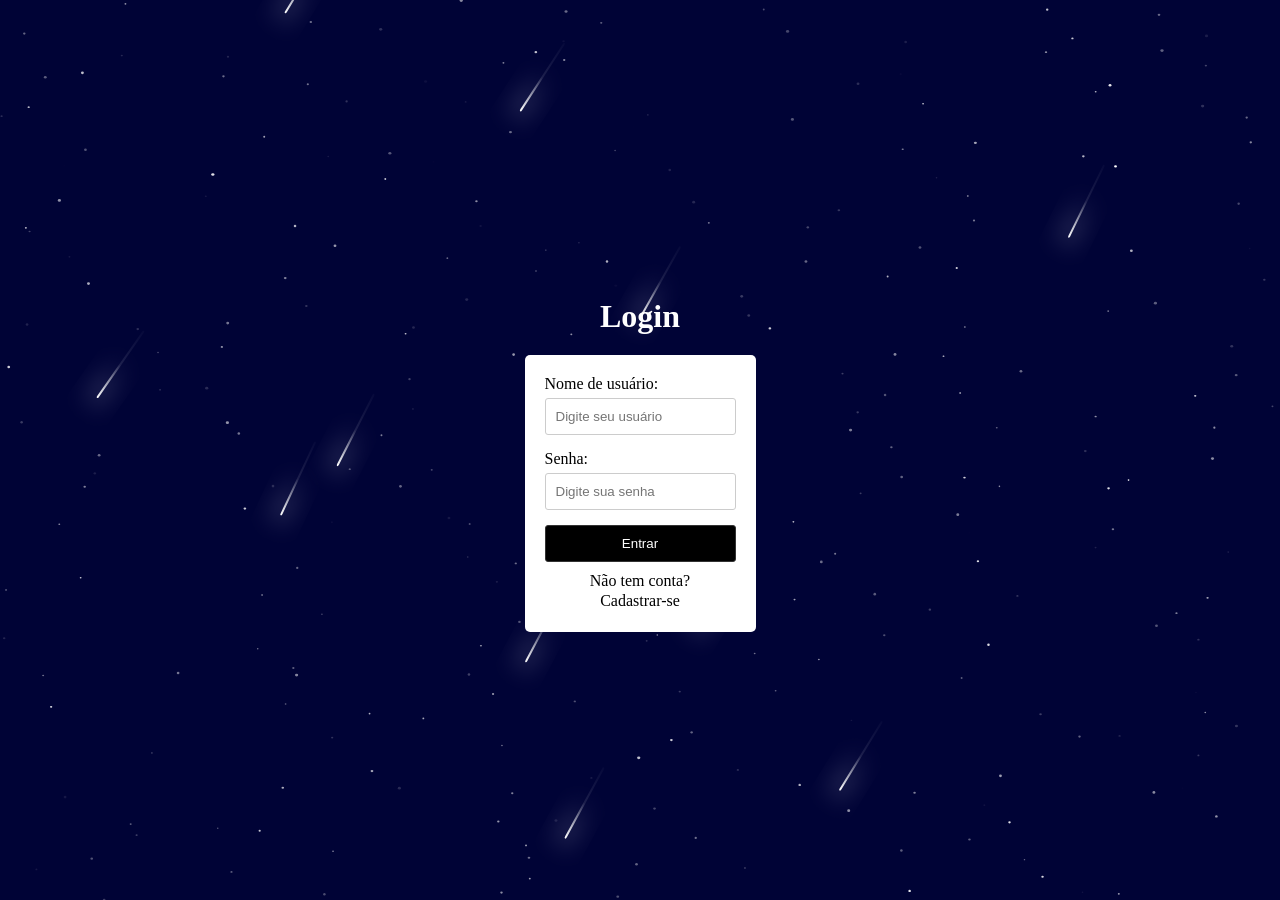
<file: index.html>
<!DOCTYPE html>
<html lang="pt-br">

<head>
    <meta charset="UTF-8">
    <meta name="viewport" content="width=device-width, initial-scale=1.0">
    <title>Login</title>

    <!-- CSS Styles -->
    <link rel="stylesheet" href="index.css">
</head>

<body class="magicpattern">

    <main class="login-container">
        <h1>Login</h1>

        <form id="login-form">
            <div class="form-group">
                <label for="username">Nome de usuário:</label>
                <input type="text" id="username" name="username" placeholder="Digite seu usuário" required>
            </div>

            <div class="form-group">
                <label for="password">Senha:</label>
                <input type="password" id="password" name="password" placeholder="Digite sua senha" required>
            </div>
            <button type="submit">Entrar</button>

            <p id="feedback-message"></p>

            
            <p class="register-link">Não tem conta? </p>
            <a href="cadastro.html">Cadastrar-se</a>
            
        </form>
    </main>
</body>
<script src = "login.js"></script>
</html>
</file>
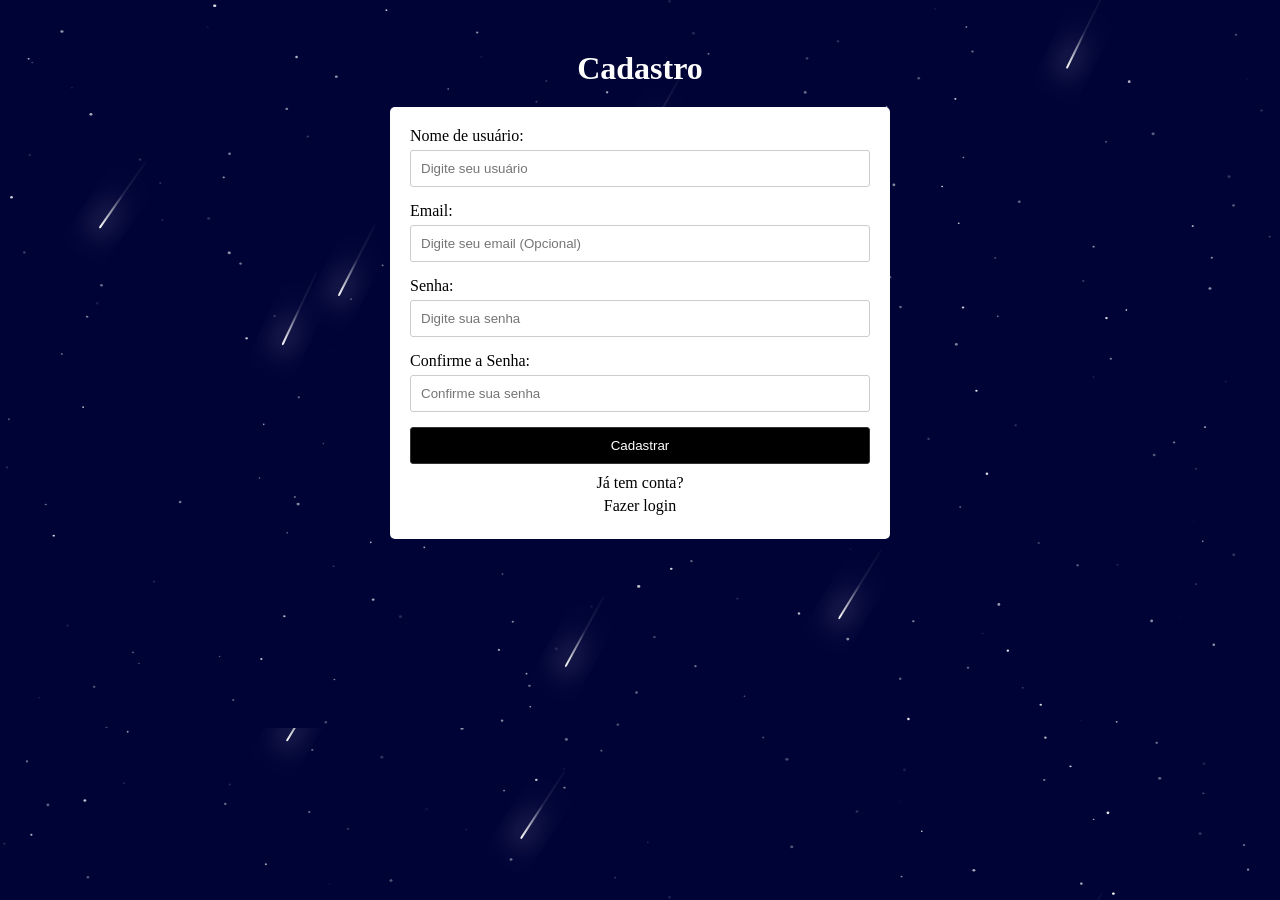
<file: cadastro.html>
<!DOCTYPE html>
<html lang="pt-br">

<head>
    <meta charset="UTF-8">
    <meta name="viewport" content="width=device-width, initial-scale=1.0">
    <title>Cadastro</title>

    <!-- CSS Styles -->
    <link rel="stylesheet" href="index.css">
</head>

<body class="magicpattern">
    <main class="register-container">
        <h1>Cadastro</h1>

        <form id="register-form" >
            <div class="form-group">
                <label for="username">Nome de usuário:</label>
                <input type="text" id="username" name="username" placeholder="Digite seu usuário" required>
            </div>

            <div class="form-group">
                <label for="email">Email:</label>
                <input type="email" id="email" name="email" placeholder="Digite seu email (Opcional)">
            </div>

            <div class="form-group">
                <label for="password">Senha:</label>
                <input type="password" id="password" name="password" placeholder="Digite sua senha" required>
            </div>

            <div class="form-group">
                <label for="confirm-password">Confirme a Senha:</label>
                <input type="password" id="confirm-password" name="confirmPassword" placeholder="Confirme sua senha"
                    required>
            </div>

            <p id="register-feedback"></p>

            <button type="submit">Cadastrar</button>

            <p class="login-link">
                Já tem conta?
                <a href="index.html">Fazer login</a>
            </p>
        </form>
    </main>

</body>
<script src="cadastro.js"></script>

</html>
</file>
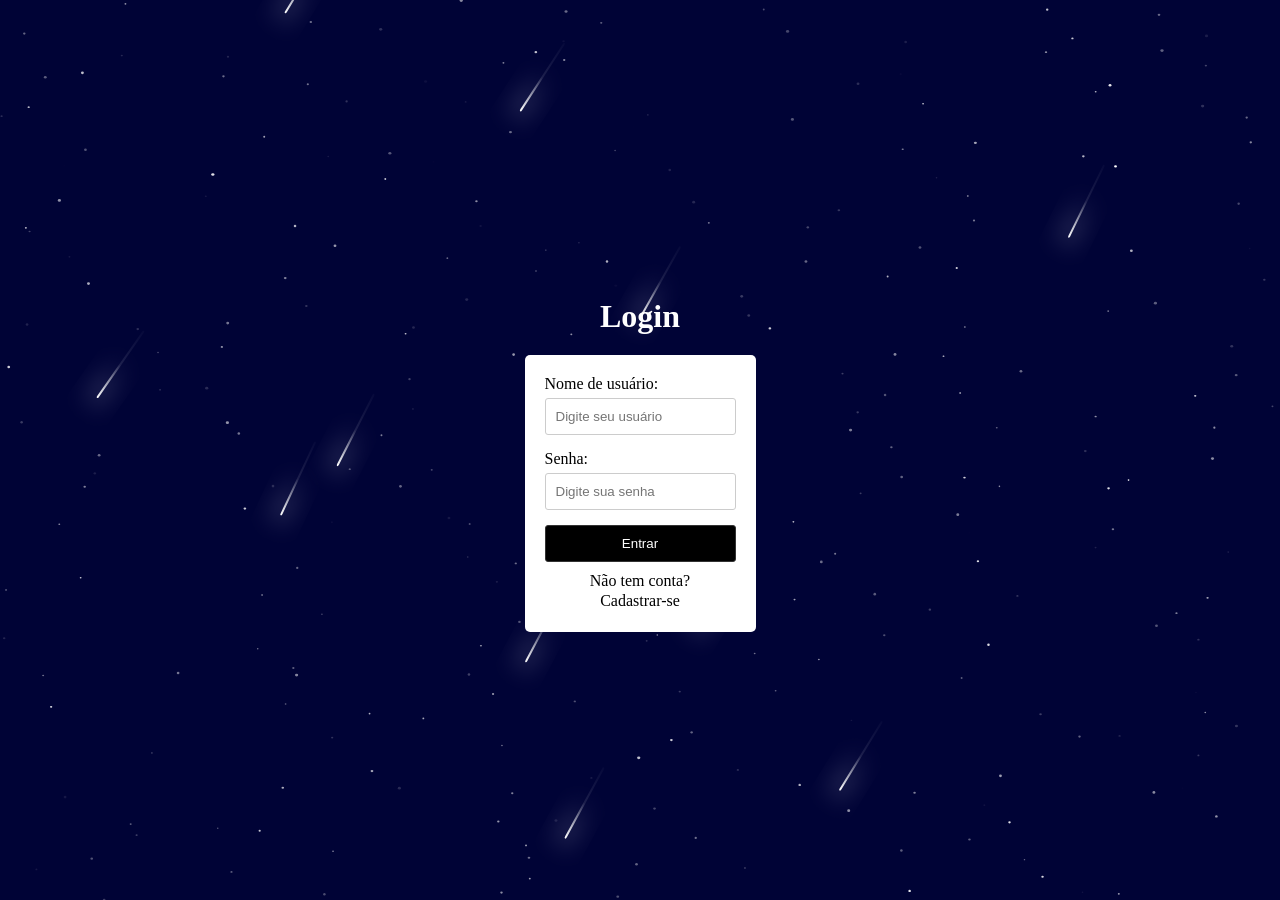
<file: home.html>
<!DOCTYPE html>
<html lang="PT-BR">

<head>
    <meta charset="UTF-8">
    <meta name="viewport" content="width=device-width, initial-scale=1.0">
    <title>Bem-vindo</title>
    <link rel="stylesheet" href="home.css">
</head>

<body class="magicpattern">
    <div class="container">
        <h1 class="welcome">Bem-vindo à nossa página inicial!</h1>
        <p>Obrigado por acessar!</p>
        <img id="cat-img" alt="Gatinho fofo">
    </div>
</body>
<script src="home.js"></script>

</html>
</file>
<file: index.css>
* {
    margin: 0;
    padding: 0;
    box-sizing: border-box;
}

.login-container {
    display: flex;
    flex-direction: column;
    align-items: center;
    justify-content: center;
    height: 100vh;
}

.register-link,
.login-link {
    margin-top: 10px;
    text-align: center;
}

.magicpattern { 
  width: 100%;
  height: 100%;
  background-size: cover;
  background-position: center center;
  background-repeat: repeat;
  background-image: url("data:image/svg+xml;utf8,%3Csvg viewBox=%220 0 2000 1400%22 xmlns=%22http:%2F%2Fwww.w3.org%2F2000%2Fsvg%22%3E%3Cdefs%3E%3Cfilter id=%22b%22 x=%22-200%25%22 y=%22-200%25%22 width=%22500%25%22 height=%22500%25%22%3E%3CfeGaussianBlur in=%22SourceGraphic%22 stdDeviation=%2220%22%2F%3E%3C%2Ffilter%3E%3C%2Fdefs%3E%3Cpath fill=%22%23000336%22 d=%22M0 0h2000v1400H0z%22%2F%3E%3Cellipse cx=%22199.541%22 cy=%225.902%22 rx=%221.473%22 ry=%221.412%22 fill=%22%23fff%22 opacity=%22.57%22%2F%3E%3Cellipse cx=%22409.13%22 cy=%2211.162%22 rx=%221.873%22 ry=%221.683%22 fill=%22%23fff%22 opacity=%22-.186%22%2F%3E%3Cellipse cx=%22721.897%22 cy=%22.821%22 rx=%222.506%22 ry=%222.095%22 fill=%22%23fff%22 opacity=%22.538%22%2F%3E%3Cellipse cx=%22884.954%22 cy=%2217.804%22 rx=%222.375%22 ry=%221.991%22 fill=%22%23fff%22 opacity=%22.414%22%2F%3E%3Cellipse cx=%221192.467%22 cy=%2214.831%22 rx=%221.518%22 ry=%221.438%22 fill=%22%23fff%22 opacity=%22.292%22%2F%3E%3Cellipse cx=%221633.412%22 cy=%2215.065%22 rx=%221.9%22 ry=%221.698%22 fill=%22%23fff%22 opacity=%22.752%22%2F%3E%3Cellipse cx=%221807.346%22 cy=%2223.132%22 rx=%222.105%22 ry=%221.78%22 fill=%22%23fff%22 opacity=%22.41%22%2F%3E%3Cellipse cx=%2242.198%22 cy=%2252.27%22 rx=%221.907%22 ry=%221.7%22 fill=%22%23fff%22 opacity=%22.391%22%2F%3E%3Cellipse cx=%22487.954%22 cy=%2234.173%22 rx=%221.936%22 ry=%221.446%22 fill=%22%23fff%22 opacity=%22.436%22%2F%3E%3Cellipse cx=%22596.645%22 cy=%2245.642%22 rx=%222.469%22 ry=%222.135%22 fill=%22%23fff%22 opacity=%22.182%22%2F%3E%3Cellipse cx=%22939.683%22 cy=%2235.496%22 rx=%221.755%22 ry=%221.416%22 fill=%22%23fff%22 opacity=%22.373%22%2F%3E%3Cellipse cx=%221229.56%22 cy=%2248.933%22 rx=%222.561%22 ry=%222.114%22 fill=%22%23fff%22 opacity=%22.269%22%2F%3E%3Cellipse cx=%221672.653%22 cy=%2259.83%22 rx=%221.82%22 ry=%221.394%22 fill=%22%23fff%22 opacity=%22.782%22%2F%3E%3Cellipse cx=%221881.251%22 cy=%2255.833%22 rx=%222.511%22 ry=%222.055%22 fill=%22%23fff%22 opacity=%22.107%22%2F%3E%3Cellipse cx=%22193.89%22 cy=%2286.509%22 rx=%221.673%22 ry=%221.203%22 fill=%22%23fff%22 opacity=%22.147%22%2F%3E%3Cellipse cx=%22359.092%22 cy=%2288.204%22 rx=%221.777%22 ry=%221.457%22 fill=%22%23fff%22 opacity=%22.14%22%2F%3E%3Cellipse cx=%22837.963%22 cy=%2281.092%22 rx=%222.091%22 ry=%221.798%22 fill=%22%23fff%22 opacity=%22.764%22%2F%3E%3Cellipse cx=%22881.041%22 cy=%2264.188%22 rx=%221.943%22 ry=%221.599%22 fill=%22%23fff%22 opacity=%22.05%22%2F%3E%3Cellipse cx=%221413.226%22 cy=%2265.375%22 rx=%222.147%22 ry=%222.079%22 fill=%22%23fff%22 opacity=%22.111%22%2F%3E%3Cellipse cx=%221631.583%22 cy=%2281.19%22 rx=%221.844%22 ry=%221.386%22 fill=%22%23fff%22 opacity=%22.525%22%2F%3E%3Cellipse cx=%221811.986%22 cy=%2278.671%22 rx=%222.567%22 ry=%222.121%22 fill=%22%23fff%22 opacity=%22.377%22%2F%3E%3Cellipse cx=%22132.622%22 cy=%22113.288%22 rx=%222.264%22 ry=%222.109%22 fill=%22%23fff%22 opacity=%22.736%22%2F%3E%3Cellipse cx=%22352.011%22 cy=%22118.651%22 rx=%221.894%22 ry=%221.773%22 fill=%22%23fff%22 opacity=%22.424%22%2F%3E%3Cellipse cx=%22787.554%22 cy=%2297.719%22 rx=%221.506%22 ry=%221.32%22 fill=%22%23fff%22 opacity=%22.5%22%2F%3E%3Cellipse cx=%22882.081%22 cy=%2293.306%22 rx=%221.854%22 ry=%221.384%22 fill=%22%23fff%22 opacity=%22.526%22%2F%3E%3Cellipse cx=%221405.447%22 cy=%22115.345%22 rx=%221.758%22 ry=%221.602%22 fill=%22%23fff%22 opacity=%22.029%22%2F%3E%3Cellipse cx=%221482.706%22 cy=%22108.1%22 rx=%221.934%22 ry=%221.575%22 fill=%22%23fff%22 opacity=%22-.014%22%2F%3E%3Cellipse cx=%221880.243%22 cy=%22102.02%22 rx=%221.781%22 ry=%221.404%22 fill=%22%23fff%22 opacity=%22.26%22%2F%3E%3Cellipse cx=%2274.833%22 cy=%22120.177%22 rx=%222.231%22 ry=%222.108%22 fill=%22%23fff%22 opacity=%22.361%22%2F%3E%3Cellipse cx=%22483.253%22 cy=%22131.121%22 rx=%221.7%22 ry=%221.628%22 fill=%22%23fff%22 opacity=%22.441%22%2F%3E%3Cellipse cx=%22666.449%22 cy=%22126.726%22 rx=%222.542%22 ry=%222.059%22 fill=%22%23fff%22 opacity=%22.05%22%2F%3E%3Cellipse cx=%221050.281%22 cy=%22140.426%22 rx=%222.028%22 ry=%221.565%22 fill=%22%23fff%22 opacity=%22-.203%22%2F%3E%3Cellipse cx=%221339.152%22 cy=%22130.392%22 rx=%222.238%22 ry=%221.937%22 fill=%22%23fff%22 opacity=%22.171%22%2F%3E%3Cellipse cx=%221708.826%22 cy=%22142.725%22 rx=%221.423%22 ry=%221.084%22 fill=%22%23fff%22 opacity=%22.739%22%2F%3E%3Cellipse cx=%221731.163%22 cy=%22132.617%22 rx=%222.216%22 ry=%222.089%22 fill=%22%23fff%22 opacity=%22.906%22%2F%3E%3Cellipse cx=%2249.031%22 cy=%22166.765%22 rx=%221.722%22 ry=%221.42%22 fill=%22%23fff%22 opacity=%22.707%22%2F%3E%3Cellipse cx=%22543.591%22 cy=%22157.727%22 rx=%221.816%22 ry=%221.796%22 fill=%22%23fff%22 opacity=%22.188%22%2F%3E%3Cellipse cx=%22728.729%22 cy=%22158.503%22 rx=%221.559%22 ry=%221.124%22 fill=%22%23fff%22 opacity=%22.123%22%2F%3E%3Cellipse cx=%221012.228%22 cy=%22178.76%22 rx=%221.306%22 ry=%221.266%22 fill=%22%23fff%22 opacity=%22.135%22%2F%3E%3Cellipse cx=%221428.787%22 cy=%22155.3%22 rx=%222.407%22 ry=%222.058%22 fill=%22%23fff%22 opacity=%22-.104%22%2F%3E%3Cellipse cx=%221440.311%22 cy=%22161.384%22 rx=%221.134%22 ry=%221.102%22 fill=%22%23fff%22 opacity=%22.976%22%2F%3E%3Cellipse cx=%221875.201%22 cy=%22165.069%22 rx=%222.549%22 ry=%222.131%22 fill=%22%23fff%22 opacity=%22.182%22%2F%3E%3Cellipse cx=%226.9%22 cy=%22180.704%22 rx=%221.718%22 ry=%221.375%22 fill=%22%23fff%22 opacity=%22.166%22%2F%3E%3Cellipse cx=%22413.534%22 cy=%22197.154%22 rx=%221.578%22 ry=%221.31%22 fill=%22%23fff%22 opacity=%22-.028%22%2F%3E%3Cellipse cx=%22798.492%22 cy=%22205.495%22 rx=%222.299%22 ry=%221.841%22 fill=%22%23fff%22 opacity=%22.411%22%2F%3E%3Cellipse cx=%22989.803%22 cy=%22197.312%22 rx=%222.329%22 ry=%222.084%22 fill=%22%23fff%22 opacity=%22.003%22%2F%3E%3Cellipse cx=%221237.096%22 cy=%22185.709%22 rx=%222.407%22 ry=%222.084%22 fill=%22%23fff%22 opacity=%22.333%22%2F%3E%3Cellipse cx=%221543.485%22 cy=%22204.174%22 rx=%222.465%22 ry=%221.972%22 fill=%22%23fff%22 opacity=%22-.133%22%2F%3E%3Cellipse cx=%221943.756%22 cy=%22182.962%22 rx=%221.88%22 ry=%221.678%22 fill=%22%23fff%22 opacity=%22.402%22%2F%3E%3Cellipse cx=%22137.346%22 cy=%22233.059%22 rx=%222.136%22 ry=%221.94%22 fill=%22%23fff%22 opacity=%22.316%22%2F%3E%3Cellipse cx=%22415.435%22 cy=%22212.731%22 rx=%221.549%22 ry=%221.529%22 fill=%22%23fff%22 opacity=%22.641%22%2F%3E%3Cellipse cx=%22610.893%22 cy=%22238.43%22 rx=%222.423%22 ry=%221.996%22 fill=%22%23fff%22 opacity=%22.33%22%2F%3E%3Cellipse cx=%22961.223%22 cy=%22233.937%22 rx=%221.24%22 ry=%221.182%22 fill=%22%23fff%22 opacity=%22.286%22%2F%3E%3Cellipse cx=%221408.657%22 cy=%22232.145%22 rx=%221.742%22 ry=%221.274%22 fill=%22%23fff%22 opacity=%22.494%22%2F%3E%3Cellipse cx=%221521.685%22 cy=%22222.238%22 rx=%222.327%22 ry=%221.874%22 fill=%22%23fff%22 opacity=%22.644%22%2F%3E%3Cellipse cx=%221950.107%22 cy=%22221.465%22 rx=%221.9%22 ry=%221.74%22 fill=%22%23fff%22 opacity=%22.522%22%2F%3E%3Cellipse cx=%22104.478%22 cy=%22258.123%22 rx=%222.039%22 ry=%221.666%22 fill=%22%23fff%22 opacity=%22.009%22%2F%3E%3Cellipse cx=%22514.96%22 cy=%22243.526%22 rx=%221.375%22 ry=%221.132%22 fill=%22%23fff%22 opacity=%22.095%22%2F%3E%3Cellipse cx=%22678.79%22 cy=%22251.813%22 rx=%221.812%22 ry=%221.728%22 fill=%22%23fff%22 opacity=%22.01%22%2F%3E%3Cellipse cx=%221046.275%22 cy=%22264.262%22 rx=%222.099%22 ry=%221.939%22 fill=%22%23fff%22 opacity=%22.123%22%2F%3E%3Cellipse cx=%221411.5%22 cy=%22243.374%22 rx=%221.896%22 ry=%221.507%22 fill=%22%23fff%22 opacity=%22-.048%22%2F%3E%3Cellipse cx=%221689.628%22 cy=%22243.206%22 rx=%221.989%22 ry=%221.801%22 fill=%22%23fff%22 opacity=%22.714%22%2F%3E%3Cellipse cx=%221739.709%22 cy=%22258.895%22 rx=%222.227%22 ry=%221.753%22 fill=%22%23fff%22 opacity=%22.999%22%2F%3E%3Cellipse cx=%2269.507%22 cy=%22274.369%22 rx=%222.476%22 ry=%222.074%22 fill=%22%23fff%22 opacity=%22-.024%22%2F%3E%3Cellipse cx=%22335.504%22 cy=%22271.491%22 rx=%222.533%22 ry=%222.076%22 fill=%22%23fff%22 opacity=%22.873%22%2F%3E%3Cellipse cx=%22603.769%22 cy=%22278.415%22 rx=%221.469%22 ry=%221.455%22 fill=%22%23fff%22 opacity=%22.773%22%2F%3E%3Cellipse cx=%22972.109%22 cy=%22287.847%22 rx=%221.429%22 ry=%221.163%22 fill=%22%23fff%22 opacity=%22-.127%22%2F%3E%3Cellipse cx=%221267.041%22 cy=%22285.764%22 rx=%222.117%22 ry=%222.074%22 fill=%22%23fff%22 opacity=%22-.133%22%2F%3E%3Cellipse cx=%221461.253%22 cy=%22276.374%22 rx=%221.248%22 ry=%221.105%22 fill=%22%23fff%22 opacity=%22.124%22%2F%3E%3Cellipse cx=%221805.583%22 cy=%22287.67%22 rx=%221.687%22 ry=%221.38%22 fill=%22%23fff%22 opacity=%22-.071%22%2F%3E%3Cellipse cx=%2296.776%22 cy=%22311.741%22 rx=%222.47%22 ry=%222.101%22 fill=%22%23fff%22 opacity=%22.572%22%2F%3E%3Cellipse cx=%22324.563%22 cy=%22305.186%22 rx=%221.635%22 ry=%221.179%22 fill=%22%23fff%22 opacity=%22.093%22%2F%3E%3Cellipse cx=%22745.56%22 cy=%22313.203%22 rx=%221.937%22 ry=%221.579%22 fill=%22%23fff%22 opacity=%22.549%22%2F%3E%3Cellipse cx=%221083.485%22 cy=%22314.475%22 rx=%222.299%22 ry=%222.034%22 fill=%22%23fff%22 opacity=%22.144%22%2F%3E%3Cellipse cx=%221309.353%22 cy=%22327.137%22 rx=%222.081%22 ry=%221.648%22 fill=%22%23fff%22 opacity=%22.2%22%2F%3E%3Cellipse cx=%221509.935%22 cy=%22304.819%22 rx=%221.433%22 ry=%221.214%22 fill=%22%23fff%22 opacity=%22.627%22%2F%3E%3Cellipse cx=%221931.248%22 cy=%22316.976%22 rx=%221.95%22 ry=%221.805%22 fill=%22%23fff%22 opacity=%22.27%22%2F%3E%3Cellipse cx=%2244.685%22 cy=%22354.296%22 rx=%221.597%22 ry=%221.342%22 fill=%22%23fff%22 opacity=%22.722%22%2F%3E%3Cellipse cx=%22463.379%22 cy=%22351.517%22 rx=%222.01%22 ry=%221.888%22 fill=%22%23fff%22 opacity=%22.701%22%2F%3E%3Cellipse cx=%22752.023%22 cy=%22351.443%22 rx=%221.922%22 ry=%221.522%22 fill=%22%23fff%22 opacity=%22.07%22%2F%3E%3Cellipse cx=%221107.06%22 cy=%22346.57%22 rx=%221.579%22 ry=%221.317%22 fill=%22%23fff%22 opacity=%22.467%22%2F%3E%3Cellipse cx=%221261.015%22 cy=%22353.627%22 rx=%221.912%22 ry=%221.824%22 fill=%22%23fff%22 opacity=%22.267%22%2F%3E%3Cellipse cx=%221519.555%22 cy=%22343.045%22 rx=%221.77%22 ry=%221.665%22 fill=%22%23fff%22 opacity=%22.457%22%2F%3E%3Cellipse cx=%221978.933%22 cy=%22347.297%22 rx=%221.66%22 ry=%221.291%22 fill=%22%23fff%22 opacity=%22-.134%22%2F%3E%3Cellipse cx=%2250.431%22 cy=%22360.015%22 rx=%221.68%22 ry=%221.209%22 fill=%22%23fff%22 opacity=%22.247%22%2F%3E%3Cellipse cx=%22525.531%22 cy=%22382.267%22 rx=%222.191%22 ry=%221.871%22 fill=%22%23fff%22 opacity=%22.596%22%2F%3E%3Cellipse cx=%22853.451%22 cy=%22389.066%22 rx=%221.415%22 ry=%221.121%22 fill=%22%23fff%22 opacity=%22.282%22%2F%3E%3Cellipse cx=%22904.985%22 cy=%22377.739%22 rx=%221.362%22 ry=%221.132%22 fill=%22%23fff%22 opacity=%22.15%22%2F%3E%3Cellipse cx=%221186.392%22 cy=%22388.677%22 rx=%221.463%22 ry=%221.405%22 fill=%22%23fff%22 opacity=%22-.173%22%2F%3E%3Cellipse cx=%221435.511%22 cy=%22384.882%22 rx=%222.181%22 ry=%221.979%22 fill=%22%23fff%22 opacity=%22.315%22%2F%3E%3Cellipse cx=%221948.362%22 cy=%22386.43%22 rx=%221.247%22 ry=%221.169%22 fill=%22%23fff%22 opacity=%22.057%22%2F%3E%3Cellipse cx=%22112.418%22 cy=%22399.555%22 rx=%221.56%22 ry=%221.127%22 fill=%22%23fff%22 opacity=%22.121%22%2F%3E%3Cellipse cx=%22341.077%22 cy=%22400.569%22 rx=%222.082%22 ry=%221.897%22 fill=%22%23fff%22 opacity=%22-.06%22%2F%3E%3Cellipse cx=%22700.319%22 cy=%22401.538%22 rx=%221.396%22 ry=%221.356%22 fill=%22%23fff%22 opacity=%22.398%22%2F%3E%3Cellipse cx=%22948.65%22 cy=%22406.76%22 rx=%221.887%22 ry=%221.817%22 fill=%22%23fff%22 opacity=%22.691%22%2F%3E%3Cellipse cx=%221258.117%22 cy=%22406.888%22 rx=%222.189%22 ry=%222.014%22 fill=%22%23fff%22 opacity=%22.4%22%2F%3E%3Cellipse cx=%221492.706%22 cy=%22416.894%22 rx=%221.724%22 ry=%221.372%22 fill=%22%23fff%22 opacity=%22.824%22%2F%3E%3Cellipse cx=%221764.329%22 cy=%22390.056%22 rx=%222.201%22 ry=%222.123%22 fill=%22%23fff%22 opacity=%22.685%22%2F%3E%3Cellipse cx=%22142.081%22 cy=%22441.108%22 rx=%222.259%22 ry=%222.087%22 fill=%22%23fff%22 opacity=%22.672%22%2F%3E%3Cellipse cx=%22448.105%22 cy=%22432.633%22 rx=%222.152%22 ry=%221.728%22 fill=%22%23fff%22 opacity=%22.503%22%2F%3E%3Cellipse cx=%22838.208%22 cy=%22421.57%22 rx=%221.602%22 ry=%221.569%22 fill=%22%23fff%22 opacity=%22.224%22%2F%3E%3Cellipse cx=%22962.309%22 cy=%22444.273%22 rx=%222.347%22 ry=%221.879%22 fill=%22%23fff%22 opacity=%22.037%22%2F%3E%3Cellipse cx=%221385.226%22 cy=%22430.134%22 rx=%221.515%22 ry=%221.445%22 fill=%22%23fff%22 opacity=%22.699%22%2F%3E%3Cellipse cx=%221527.34%22 cy=%22440.016%22 rx=%221.341%22 ry=%221.162%22 fill=%22%23fff%22 opacity=%22-.027%22%2F%3E%3Cellipse cx=%221971.172%22 cy=%22435.101%22 rx=%221.949%22 ry=%221.598%22 fill=%22%23fff%22 opacity=%22.205%22%2F%3E%3Cellipse cx=%2267.299%22 cy=%22474.098%22 rx=%221.335%22 ry=%221.2%22 fill=%22%23fff%22 opacity=%22-.046%22%2F%3E%3Cellipse cx=%22480.953%22 cy=%22475.927%22 rx=%221.967%22 ry=%221.606%22 fill=%22%23fff%22 opacity=%22.203%22%2F%3E%3Cellipse cx=%22730.447%22 cy=%22466.054%22 rx=%222.38%22 ry=%221.974%22 fill=%22%23fff%22 opacity=%22.142%22%2F%3E%3Cellipse cx=%22860.708%22 cy=%22452.284%22 rx=%221.656%22 ry=%221.359%22 fill=%22%23fff%22 opacity=%22-.124%22%2F%3E%3Cellipse cx=%221158.189%22 cy=%22460.988%22 rx=%222.234%22 ry=%222.131%22 fill=%22%23fff%22 opacity=%22.221%22%2F%3E%3Cellipse cx=%221690.302%22 cy=%22453.362%22 rx=%222.205%22 ry=%221.965%22 fill=%22%23fff%22 opacity=%22-.194%22%2F%3E%3Cellipse cx=%221801.747%22 cy=%22471.563%22 rx=%222.458%22 ry=%222.098%22 fill=%22%23fff%22 opacity=%22.36%22%2F%3E%3Cellipse cx=%2246.516%22 cy=%22504.685%22 rx=%222.084%22 ry=%221.957%22 fill=%22%23fff%22 opacity=%22.126%22%2F%3E%3Cellipse cx=%22358.666%22 cy=%22502.598%22 rx=%222.257%22 ry=%222.007%22 fill=%22%23fff%22 opacity=%22.455%22%2F%3E%3Cellipse cx=%22647.598%22 cy=%22509.307%22 rx=%222.154%22 ry=%221.945%22 fill=%22%23fff%22 opacity=%22.144%22%2F%3E%3Cellipse cx=%221023.011%22 cy=%22487.735%22 rx=%222.182%22 ry=%221.977%22 fill=%22%23fff%22 opacity=%22.004%22%2F%3E%3Cellipse cx=%221169.165%22 cy=%22490.687%22 rx=%222.168%22 ry=%221.862%22 fill=%22%23fff%22 opacity=%22.202%22%2F%3E%3Cellipse cx=%221505.281%22 cy=%22508.544%22 rx=%221.481%22 ry=%221.11%22 fill=%22%23fff%22 opacity=%22.532%22%2F%3E%3Cellipse cx=%221728.302%22 cy=%22483.965%22 rx=%221.452%22 ry=%221.345%22 fill=%22%23fff%22 opacity=%22.442%22%2F%3E%3Cellipse cx=%22218.736%22 cy=%22511.804%22 rx=%222.092%22 ry=%221.734%22 fill=%22%23fff%22 opacity=%22.181%22%2F%3E%3Cellipse cx=%22349.557%22 cy=%22539.63%22 rx=%221.794%22 ry=%221.423%22 fill=%22%23fff%22 opacity=%22.603%22%2F%3E%3Cellipse cx=%22635.367%22 cy=%22519.274%22 rx=%221.535%22 ry=%221.247%22 fill=%22%23fff%22 opacity=%22.784%22%2F%3E%3Cellipse cx=%22893.179%22 cy=%22519.969%22 rx=%221.549%22 ry=%221.378%22 fill=%22%23fff%22 opacity=%22.566%22%2F%3E%3Cellipse cx=%221202.034%22 cy=%22510.889%22 rx=%222.101%22 ry=%221.751%22 fill=%22%23fff%22 opacity=%22.796%22%2F%3E%3Cellipse cx=%221684.569%22 cy=%22523.003%22 rx=%221.612%22 ry=%221.253%22 fill=%22%23fff%22 opacity=%22-.002%22%2F%3E%3Cellipse cx=%221920.48%22 cy=%22538.521%22 rx=%222.342%22 ry=%222.015%22 fill=%22%23fff%22 opacity=%22.194%22%2F%3E%3Cellipse cx=%22250.29%22 cy=%22548.313%22 rx=%221.223%22 ry=%221.178%22 fill=%22%23fff%22 opacity=%22.299%22%2F%3E%3Cellipse cx=%22405.579%22 cy=%22562.449%22 rx=%221.395%22 ry=%221.123%22 fill=%22%23fff%22 opacity=%22-.046%22%2F%3E%3Cellipse cx=%22803.426%22 cy=%22551.609%22 rx=%222.099%22 ry=%222.028%22 fill=%22%23fff%22 opacity=%22.59%22%2F%3E%3Cellipse cx=%221048.604%22 cy=%22545.937%22 rx=%221.794%22 ry=%221.374%22 fill=%22%23fff%22 opacity=%22-.019%22%2F%3E%3Cellipse cx=%221396.683%22 cy=%22551.32%22 rx=%222.243%22 ry=%222.06%22 fill=%22%23fff%22 opacity=%22.516%22%2F%3E%3Cellipse cx=%221472.111%22 cy=%22553.994%22 rx=%221.445%22 ry=%221.111%22 fill=%22%23fff%22 opacity=%22.862%22%2F%3E%3Cellipse cx=%221980.154%22 cy=%22562.449%22 rx=%221.85%22 ry=%221.781%22 fill=%22%23fff%22 opacity=%22-.193%22%2F%3E%3Cellipse cx=%2218.033%22 cy=%22570.778%22 rx=%222.133%22 ry=%221.93%22 fill=%22%23fff%22 opacity=%22.813%22%2F%3E%3Cellipse cx=%22494.596%22 cy=%22589.857%22 rx=%221.372%22 ry=%221.257%22 fill=%22%23fff%22 opacity=%22-.257%22%2F%3E%3Cellipse cx=%22641.439%22 cy=%22589.853%22 rx=%221.887%22 ry=%221.725%22 fill=%22%23fff%22 opacity=%22.244%22%2F%3E%3Cellipse cx=%221132.439%22 cy=%22582.552%22 rx=%222.065%22 ry=%221.806%22 fill=%22%23fff%22 opacity=%22.008%22%2F%3E%3Cellipse cx=%221314.999%22 cy=%22581.141%22 rx=%221.669%22 ry=%221.399%22 fill=%22%23fff%22 opacity=%22.235%22%2F%3E%3Cellipse cx=%221592.607%22 cy=%22577.573%22 rx=%222.172%22 ry=%221.902%22 fill=%22%23fff%22 opacity=%22.417%22%2F%3E%3Cellipse cx=%221927.391%22 cy=%22583.574%22 rx=%222.272%22 ry=%221.778%22 fill=%22%23fff%22 opacity=%22.34%22%2F%3E%3Cellipse cx=%22253.444%22 cy=%22606.315%22 rx=%221.563%22 ry=%221.316%22 fill=%22%23fff%22 opacity=%22.172%22%2F%3E%3Cellipse cx=%22326.008%22 cy=%22603.903%22 rx=%222.494%22 ry=%222.119%22 fill=%22%23fff%22 opacity=%22.162%22%2F%3E%3Cellipse cx=%22618.964%22 cy=%22623.048%22 rx=%221.83%22 ry=%221.465%22 fill=%22%23fff%22 opacity=%22-.016%22%2F%3E%3Cellipse cx=%22864.472%22 cy=%22623.677%22 rx=%221.779%22 ry=%221.646%22 fill=%22%23fff%22 opacity=%22.005%22%2F%3E%3Cellipse cx=%221381.209%22 cy=%22614.413%22 rx=%221.999%22 ry=%221.828%22 fill=%22%23fff%22 opacity=%22.317%22%2F%3E%3Cellipse cx=%221497.998%22 cy=%22611.322%22 rx=%221.526%22 ry=%221.221%22 fill=%22%23fff%22 opacity=%22.777%22%2F%3E%3Cellipse cx=%221863.667%22 cy=%22615.761%22 rx=%221.787%22 ry=%221.299%22 fill=%22%23fff%22 opacity=%22.796%22%2F%3E%3Cellipse cx=%2238.054%22 cy=%22656.941%22 rx=%221.994%22 ry=%221.887%22 fill=%22%23fff%22 opacity=%22.224%22%2F%3E%3Cellipse cx=%22358.141%22 cy=%22657.483%22 rx=%222.515%22 ry=%222.139%22 fill=%22%23fff%22 opacity=%22.581%22%2F%3E%3Cellipse cx=%22646.757%22 cy=%22636.098%22 rx=%221.444%22 ry=%221.435%22 fill=%22%23fff%22 opacity=%22.102%22%2F%3E%3Cellipse cx=%22903.538%22 cy=%22657.68%22 rx=%222.224%22 ry=%222.027%22 fill=%22%23fff%22 opacity=%22.836%22%2F%3E%3Cellipse cx=%221338.655%22 cy=%22641.44%22 rx=%221.939%22 ry=%221.72%22 fill=%22%23fff%22 opacity=%22.217%22%2F%3E%3Cellipse cx=%221708.749%22 cy=%22647.904%22 rx=%221.724%22 ry=%221.303%22 fill=%22%23fff%22 opacity=%22.57%22%2F%3E%3Cellipse cx=%221983.866%22 cy=%22632.098%22 rx=%221.519%22 ry=%221.418%22 fill=%22%23fff%22 opacity=%22.263%22%2F%3E%3Cellipse cx=%22190.501%22 cy=%22689.387%22 rx=%222.46%22 ry=%221.966%22 fill=%22%23fff%22 opacity=%22-.063%22%2F%3E%3Cellipse cx=%22375.918%22 cy=%22674.309%22 rx=%221.971%22 ry=%221.832%22 fill=%22%23fff%22 opacity=%22.459%22%2F%3E%3Cellipse cx=%22597.834%22 cy=%22677.058%22 rx=%221.509%22 ry=%221.442%22 fill=%22%23fff%22 opacity=%22.49%22%2F%3E%3Cellipse cx=%221110.8%22 cy=%22676.737%22 rx=%222.115%22 ry=%221.805%22 fill=%22%23fff%22 opacity=%22-.018%22%2F%3E%3Cellipse cx=%221327.532%22 cy=%22668.969%22 rx=%222.494%22 ry=%222.096%22 fill=%22%23fff%22 opacity=%22.487%22%2F%3E%3Cellipse cx=%221554.955%22 cy=%22665.558%22 rx=%221.494%22 ry=%221.169%22 fill=%22%23fff%22 opacity=%22.388%22%2F%3E%3Cellipse cx=%221893.449%22 cy=%22665.281%22 rx=%221.708%22 ry=%221.707%22 fill=%22%23fff%22 opacity=%22.556%22%2F%3E%3Cellipse cx=%22158.633%22 cy=%22708.231%22 rx=%222.158%22 ry=%222.007%22 fill=%22%23fff%22 opacity=%22.416%22%2F%3E%3Cellipse cx=%22334.674%22 cy=%22690.294%22 rx=%221.962%22 ry=%221.728%22 fill=%22%23fff%22 opacity=%22-.191%22%2F%3E%3Cellipse cx=%22802.146%22 cy=%22718.146%22 rx=%221.834%22 ry=%221.38%22 fill=%22%23fff%22 opacity=%22-.135%22%2F%3E%3Cellipse cx=%22858.741%22 cy=%22695.687%22 rx=%221.648%22 ry=%221.3%22 fill=%22%23fff%22 opacity=%22.04%22%2F%3E%3Cellipse cx=%221391.041%22 cy=%22695.851%22 rx=%221.916%22 ry=%221.605%22 fill=%22%23fff%22 opacity=%22.384%22%2F%3E%3Cellipse cx=%221692.694%22 cy=%22701.717%22 rx=%222.188%22 ry=%221.809%22 fill=%22%23fff%22 opacity=%22.18%22%2F%3E%3Cellipse cx=%221890.552%22 cy=%22713.409%22 rx=%222.373%22 ry=%221.973%22 fill=%22%23fff%22 opacity=%22.549%22%2F%3E%3Cellipse cx=%22151.862%22 cy=%22736.32%22 rx=%221.928%22 ry=%221.841%22 fill=%22%23fff%22 opacity=%22.11%22%2F%3E%3Cellipse cx=%22548.482%22 cy=%22729.816%22 rx=%221.716%22 ry=%221.369%22 fill=%22%23fff%22 opacity=%22.321%22%2F%3E%3Cellipse cx=%22676.015%22 cy=%22730.868%22 rx=%221.598%22 ry=%221.409%22 fill=%22%23fff%22 opacity=%22.283%22%2F%3E%3Cellipse cx=%22965.113%22 cy=%22722.14%22 rx=%221.655%22 ry=%221.468%22 fill=%22%23fff%22 opacity=%22.217%22%2F%3E%3Cellipse cx=%221407.022%22 cy=%22742.068%22 rx=%222.104%22 ry=%221.915%22 fill=%22%23fff%22 opacity=%22.381%22%2F%3E%3Cellipse cx=%221504.755%22 cy=%22742.909%22 rx=%221.988%22 ry=%221.489%22 fill=%22%23fff%22 opacity=%22.813%22%2F%3E%3Cellipse cx=%221759.944%22 cy=%22746.821%22 rx=%221.361%22 ry=%221.212%22 fill=%22%23fff%22 opacity=%22.949%22%2F%3E%3Cellipse cx=%22136.174%22 cy=%22757.25%22 rx=%221.942%22 ry=%221.491%22 fill=%22%23fff%22 opacity=%22.506%22%2F%3E%3Cellipse cx=%22429.095%22 cy=%22756.181%22 rx=%222.114%22 ry=%222.013%22 fill=%22%23fff%22 opacity=%22.157%22%2F%3E%3Cellipse cx=%22627.366%22 cy=%22756.494%22 rx=%222.127%22 ry=%222.123%22 fill=%22%23fff%22 opacity=%22.398%22%2F%3E%3Cellipse cx=%22885.323%22 cy=%22758.779%22 rx=%221.716%22 ry=%221.413%22 fill=%22%23fff%22 opacity=%22.454%22%2F%3E%3Cellipse cx=%221343.197%22 cy=%22767.468%22 rx=%221.521%22 ry=%221.411%22 fill=%22%23fff%22 opacity=%22.226%22%2F%3E%3Cellipse cx=%221559.11%22 cy=%22756.568%22 rx=%221.222%22 ry=%221.212%22 fill=%22%23fff%22 opacity=%22.571%22%2F%3E%3Cellipse cx=%221728.855%22 cy=%22759.539%22 rx=%222.02%22 ry=%221.744%22 fill=%22%23fff%22 opacity=%22.872%22%2F%3E%3Cellipse cx=%22278.19%22 cy=%22797.511%22 rx=%222.165%22 ry=%221.757%22 fill=%22%23fff%22 opacity=%22-.039%22%2F%3E%3Cellipse cx=%22385.352%22 cy=%22791.11%22 rx=%222.111%22 ry=%221.76%22 fill=%22%23fff%22 opacity=%22.797%22%2F%3E%3Cellipse cx=%22702.777%22 cy=%22805.7%22 rx=%222.21%22 ry=%221.906%22 fill=%22%23fff%22 opacity=%22.083%22%2F%3E%3Cellipse cx=%221031.373%22 cy=%22801.8%22 rx=%221.643%22 ry=%221.467%22 fill=%22%23fff%22 opacity=%22-.169%22%2F%3E%3Cellipse cx=%221421.769%22 cy=%22793.754%22 rx=%221.624%22 ry=%221.4%22 fill=%22%23fff%22 opacity=%22-.143%22%2F%3E%3Cellipse cx=%221494.311%22 cy=%22800.582%22 rx=%222.247%22 ry=%222.101%22 fill=%22%23fff%22 opacity=%22.485%22%2F%3E%3Cellipse cx=%221995.801%22 cy=%22787.713%22 rx=%222.281%22 ry=%221.962%22 fill=%22%23fff%22 opacity=%22-.169%22%2F%3E%3Cellipse cx=%2296.619%22 cy=%22815.556%22 rx=%221.51%22 ry=%221.25%22 fill=%22%23fff%22 opacity=%22.552%22%2F%3E%3Cellipse cx=%22520.677%22 cy=%22812.286%22 rx=%221.52%22 ry=%221.508%22 fill=%22%23fff%22 opacity=%22.042%22%2F%3E%3Cellipse cx=%22735.05%22 cy=%22814.979%22 rx=%221.611%22 ry=%221.166%22 fill=%22%23fff%22 opacity=%22.395%22%2F%3E%3Cellipse cx=%221043.43%22 cy=%22822.499%22 rx=%221.961%22 ry=%221.621%22 fill=%22%23fff%22 opacity=%22.587%22%2F%3E%3Cellipse cx=%221238.58%22 cy=%22811.773%22 rx=%221.487%22 ry=%221.287%22 fill=%22%23fff%22 opacity=%22.748%22%2F%3E%3Cellipse cx=%221512.183%22 cy=%22828.942%22 rx=%222.002%22 ry=%221.605%22 fill=%22%23fff%22 opacity=%22.009%22%2F%3E%3Cellipse cx=%221735.653%22 cy=%22823.2%22 rx=%221.948%22 ry=%221.583%22 fill=%22%23fff%22 opacity=%22.454%22%2F%3E%3Cellipse cx=%22226.453%22 cy=%22863.681%22 rx=%222.039%22 ry=%222.031%22 fill=%22%23fff%22 opacity=%22-.223%22%2F%3E%3Cellipse cx=%22373.174%22 cy=%22853.85%22 rx=%221.534%22 ry=%221.464%22 fill=%22%23fff%22 opacity=%22-.019%22%2F%3E%3Cellipse cx=%22732.061%22 cy=%22866.47%22 rx=%221.2%22 ry=%221.085%22 fill=%22%23fff%22 opacity=%22.2%22%2F%3E%3Cellipse cx=%22962.228%22 cy=%22853.256%22 rx=%221.432%22 ry=%221.139%22 fill=%22%23fff%22 opacity=%22.618%22%2F%3E%3Cellipse cx=%221303.581%22 cy=%22861.541%22 rx=%221.638%22 ry=%221.558%22 fill=%22%23fff%22 opacity=%22.472%22%2F%3E%3Cellipse cx=%221708.647%22 cy=%22851.757%22 rx=%221.579%22 ry=%221.286%22 fill=%22%23fff%22 opacity=%22.121%22%2F%3E%3Cellipse cx=%221915.053%22 cy=%22858.793%22 rx=%221.472%22 ry=%221.25%22 fill=%22%23fff%22 opacity=%22.113%22%2F%3E%3Cellipse cx=%22129.891%22 cy=%22898.715%22 rx=%221.372%22 ry=%221.257%22 fill=%22%23fff%22 opacity=%22.804%22%2F%3E%3Cellipse cx=%22466.801%22 cy=%22883.378%22 rx=%221.795%22 ry=%221.744%22 fill=%22%23fff%22 opacity=%22.389%22%2F%3E%3Cellipse cx=%22806.752%22 cy=%22876.407%22 rx=%221.771%22 ry=%221.446%22 fill=%22%23fff%22 opacity=%22.418%22%2F%3E%3Cellipse cx=%221138.523%22 cy=%22896.373%22 rx=%222.251%22 ry=%221.771%22 fill=%22%23fff%22 opacity=%22.161%22%2F%3E%3Cellipse cx=%221281.999%22 cy=%22874.1%22 rx=%222.204%22 ry=%222.05%22 fill=%22%23fff%22 opacity=%22.419%22%2F%3E%3Cellipse cx=%221525.682%22 cy=%22873%22 rx=%221.883%22 ry=%221.619%22 fill=%22%23fff%22 opacity=%22.871%22%2F%3E%3Cellipse cx=%221945.529%22 cy=%22895.789%22 rx=%221.613%22 ry=%221.291%22 fill=%22%23fff%22 opacity=%22-.105%22%2F%3E%3Cellipse cx=%2213.849%22 cy=%22917.597%22 rx=%221.65%22 ry=%221.49%22 fill=%22%23fff%22 opacity=%22.309%22%2F%3E%3Cellipse cx=%22412.095%22 cy=%22925.568%22 rx=%221.274%22 ry=%221.265%22 fill=%22%23fff%22 opacity=%22.643%22%2F%3E%3Cellipse cx=%22777.351%22 cy=%22905.049%22 rx=%221.761%22 ry=%221.298%22 fill=%22%23fff%22 opacity=%22.108%22%2F%3E%3Cellipse cx=%22870.447%22 cy=%22928.842%22 rx=%221.594%22 ry=%221.158%22 fill=%22%23fff%22 opacity=%22.655%22%2F%3E%3Cellipse cx=%221365.186%22 cy=%22924.205%22 rx=%222.032%22 ry=%221.957%22 fill=%22%23fff%22 opacity=%22.351%22%2F%3E%3Cellipse cx=%221587.065%22 cy=%22926.948%22 rx=%221.759%22 ry=%221.424%22 fill=%22%23fff%22 opacity=%22.2%22%2F%3E%3Cellipse cx=%221882.874%22 cy=%22929.862%22 rx=%221.798%22 ry=%221.382%22 fill=%22%23fff%22 opacity=%22.656%22%2F%3E%3Cellipse cx=%22266.534%22 cy=%22952.192%22 rx=%221.958%22 ry=%221.839%22 fill=%22%23fff%22 opacity=%22-.02%22%2F%3E%3Cellipse cx=%22505.221%22 cy=%22955.411%22 rx=%221.187%22 ry=%221.148%22 fill=%22%23fff%22 opacity=%22.301%22%2F%3E%3Cellipse cx=%22840.397%22 cy=%22940.335%22 rx=%221.589%22 ry=%221.407%22 fill=%22%23fff%22 opacity=%22.768%22%2F%3E%3Cellipse cx=%221039.34%22 cy=%22947.923%22 rx=%222.516%22 ry=%222.08%22 fill=%22%23fff%22 opacity=%22.085%22%2F%3E%3Cellipse cx=%221240.405%22 cy=%22932.669%22 rx=%221.634%22 ry=%221.25%22 fill=%22%23fff%22 opacity=%22.632%22%2F%3E%3Cellipse cx=%221450.885%22 cy=%22948.312%22 rx=%222.02%22 ry=%221.738%22 fill=%22%23fff%22 opacity=%22.232%22%2F%3E%3Cellipse cx=%221834.505%22 cy=%22953.828%22 rx=%221.742%22 ry=%221.373%22 fill=%22%23fff%22 opacity=%22.49%22%2F%3E%3Cellipse cx=%229.422%22 cy=%22987.268%22 rx=%221.782%22 ry=%221.714%22 fill=%22%23fff%22 opacity=%22-.067%22%2F%3E%3Cellipse cx=%22499.53%22 cy=%22984.698%22 rx=%221.478%22 ry=%221.108%22 fill=%22%23fff%22 opacity=%22-.186%22%2F%3E%3Cellipse cx=%22812.437%22 cy=%22967.369%22 rx=%222.048%22 ry=%221.806%22 fill=%22%23fff%22 opacity=%22.327%22%2F%3E%3Cellipse cx=%221026.915%22 cy=%22987.676%22 rx=%221.307%22 ry=%221.092%22 fill=%22%23fff%22 opacity=%22.543%22%2F%3E%3Cellipse cx=%221379.952%22 cy=%22988.056%22 rx=%221.88%22 ry=%221.514%22 fill=%22%23fff%22 opacity=%22.299%22%2F%3E%3Cellipse cx=%221523.972%22 cy=%22987.015%22 rx=%221.323%22 ry=%221.299%22 fill=%22%23fff%22 opacity=%22-.283%22%2F%3E%3Cellipse cx=%221803.43%22 cy=%22973.363%22 rx=%222.219%22 ry=%221.887%22 fill=%22%23fff%22 opacity=%22.324%22%2F%3E%3Cellipse cx=%2210.902%22 cy=%22992.818%22 rx=%221.943%22 ry=%221.648%22 fill=%22%23fff%22 opacity=%22.136%22%2F%3E%3Cellipse cx=%22405.309%22 cy=%221009.262%22 rx=%221.207%22 ry=%221.156%22 fill=%22%23fff%22 opacity=%22.446%22%2F%3E%3Cellipse cx=%22752.575%22 cy=%221004.627%22 rx=%221.668%22 ry=%221.215%22 fill=%22%23fff%22 opacity=%22.6%22%2F%3E%3Cellipse cx=%221010.396%22 cy=%22996.878%22 rx=%221.497%22 ry=%221.351%22 fill=%22%23fff%22 opacity=%22.18%22%2F%3E%3Cellipse cx=%221178.376%22 cy=%221016.586%22 rx=%221.4%22 ry=%221.28%22 fill=%22%23fff%22 opacity=%22.441%22%2F%3E%3Cellipse cx=%221542.084%22 cy=%221002.893%22 rx=%221.976%22 ry=%221.92%22 fill=%22%23fff%22 opacity=%22.86%22%2F%3E%3Cellipse cx=%221868.653%22 cy=%22995.015%22 rx=%221.865%22 ry=%221.365%22 fill=%22%23fff%22 opacity=%22.179%22%2F%3E%3Cellipse cx=%22281.471%22 cy=%221046.89%22 rx=%222.077%22 ry=%222.06%22 fill=%22%23fff%22 opacity=%22.459%22%2F%3E%3Cellipse cx=%22460.754%22 cy=%221038.966%22 rx=%221.785%22 ry=%221.548%22 fill=%22%23fff%22 opacity=%22.372%22%2F%3E%3Cellipse cx=%22733.917%22 cy=%221049.264%22 rx=%222.021%22 ry=%221.825%22 fill=%22%23fff%22 opacity=%22.247%22%2F%3E%3Cellipse cx=%221001.16%22 cy=%221031.971%22 rx=%221.496%22 ry=%221.445%22 fill=%22%23fff%22 opacity=%22-.077%22%2F%3E%3Cellipse cx=%221278.195%22 cy=%221025.854%22 rx=%221.558%22 ry=%221.098%22 fill=%22%23fff%22 opacity=%22.539%22%2F%3E%3Cellipse cx=%221559.27%22 cy=%221037.35%22 rx=%222.563%22 ry=%222.089%22 fill=%22%23fff%22 opacity=%22-.198%22%2F%3E%3Cellipse cx=%221795.757%22 cy=%221029.967%22 rx=%222.326%22 ry=%221.965%22 fill=%22%23fff%22 opacity=%22-.151%22%2F%3E%3Cellipse cx=%2271.541%22 cy=%221050.948%22 rx=%221.575%22 ry=%221.171%22 fill=%22%23fff%22 opacity=%22.432%22%2F%3E%3Cellipse cx=%22465.817%22 cy=%221050.097%22 rx=%222.5%22 ry=%222.077%22 fill=%22%23fff%22 opacity=%22.517%22%2F%3E%3Cellipse cx=%22771.43%22 cy=%221079.56%22 rx=%221.774%22 ry=%221.382%22 fill=%22%23fff%22 opacity=%22.583%22%2F%3E%3Cellipse cx=%221061.793%22 cy=%221075.861%22 rx=%221.76%22 ry=%221.342%22 fill=%22%23fff%22 opacity=%22.214%22%2F%3E%3Cellipse cx=%221210.973%22 cy=%221074.367%22 rx=%221.408%22 ry=%221.182%22 fill=%22%23fff%22 opacity=%22.388%22%2F%3E%3Cellipse cx=%221500.324%22 cy=%221054.583%22 rx=%221.556%22 ry=%221.22%22 fill=%22%23fff%22 opacity=%22.485%22%2F%3E%3Cellipse cx=%221864.809%22 cy=%221077.381%22 rx=%221.203%22 ry=%221.198%22 fill=%22%23fff%22 opacity=%22.048%22%2F%3E%3Cellipse cx=%2283.963%22 cy=%221099.49%22 rx=%221.776%22 ry=%221.428%22 fill=%22%23fff%22 opacity=%22.872%22%2F%3E%3Cellipse cx=%22448.685%22 cy=%221095.051%22 rx=%221.362%22 ry=%221.25%22 fill=%22%23fff%22 opacity=%22.384%22%2F%3E%3Cellipse cx=%22579.307%22 cy=%221109.93%22 rx=%221.397%22 ry=%221.379%22 fill=%22%23fff%22 opacity=%22.69%22%2F%3E%3Cellipse cx=%22898.575%22 cy=%221091.148%22 rx=%221.799%22 ry=%221.428%22 fill=%22%23fff%22 opacity=%22.304%22%2F%3E%3Cellipse cx=%221191.814%22 cy=%221088.643%22 rx=%221.333%22 ry=%221.101%22 fill=%22%23fff%22 opacity=%22.005%22%2F%3E%3Cellipse cx=%221466.016%22 cy=%221108.048%22 rx=%221.755%22 ry=%221.574%22 fill=%22%23fff%22 opacity=%22.004%22%2F%3E%3Cellipse cx=%221879.304%22 cy=%221108.331%22 rx=%221.298%22 ry=%221.278%22 fill=%22%23fff%22 opacity=%22.558%22%2F%3E%3Cellipse cx=%22207.093%22 cy=%221126.318%22 rx=%221.902%22 ry=%221.703%22 fill=%22%23fff%22 opacity=%22-.198%22%2F%3E%3Cellipse cx=%22508.51%22 cy=%221128.026%22 rx=%222.023%22 ry=%221.768%22 fill=%22%23fff%22 opacity=%22-.092%22%2F%3E%3Cellipse cx=%22662.961%22 cy=%221117.643%22 rx=%221.433%22 ry=%221.383%22 fill=%22%23fff%22 opacity=%22.655%22%2F%3E%3Cellipse cx=%221080.308%22 cy=%221139.241%22 rx=%221.885%22 ry=%221.882%22 fill=%22%23fff%22 opacity=%22.385%22%2F%3E%3Cellipse cx=%221328.896%22 cy=%221120.634%22 rx=%221.314%22 ry=%221.078%22 fill=%22%23fff%22 opacity=%22.077%22%2F%3E%3Cellipse cx=%221623.072%22 cy=%221110.966%22 rx=%221.993%22 ry=%221.512%22 fill=%22%23fff%22 opacity=%22.232%22%2F%3E%3Cellipse cx=%221927.82%22 cy=%221129.291%22 rx=%222.368%22 ry=%222.018%22 fill=%22%23fff%22 opacity=%22.199%22%2F%3E%3Cellipse cx=%2262.626%22 cy=%221158.07%22 rx=%221.451%22 ry=%221.189%22 fill=%22%23fff%22 opacity=%22-.088%22%2F%3E%3Cellipse cx=%22521.141%22 cy=%221147.325%22 rx=%221.735%22 ry=%221.305%22 fill=%22%23fff%22 opacity=%22.192%22%2F%3E%3Cellipse cx=%22785.188%22 cy=%221159.542%22 rx=%221.558%22 ry=%221.19%22 fill=%22%23fff%22 opacity=%22.375%22%2F%3E%3Cellipse cx=%221048.814%22 cy=%221151.307%22 rx=%222.142%22 ry=%221.69%22 fill=%22%23fff%22 opacity=%22.794%22%2F%3E%3Cellipse cx=%221291.385%22 cy=%221163.352%22 rx=%221.42%22 ry=%221.11%22 fill=%22%23fff%22 opacity=%22-.189%22%2F%3E%3Cellipse cx=%221683.694%22 cy=%221145.846%22 rx=%221.949%22 ry=%221.641%22 fill=%22%23fff%22 opacity=%22.38%22%2F%3E%3Cellipse cx=%221746.003%22 cy=%221144.844%22 rx=%221.795%22 ry=%221.408%22 fill=%22%23fff%22 opacity=%22.135%22%2F%3E%3Cellipse cx=%22240.707%22 cy=%221171.151%22 rx=%221.469%22 ry=%221.398%22 fill=%22%23fff%22 opacity=%22.198%22%2F%3E%3Cellipse cx=%22486.027%22 cy=%221170.351%22 rx=%221.666%22 ry=%221.504%22 fill=%22%23fff%22 opacity=%22-.183%22%2F%3E%3Cellipse cx=%22583.062%22 cy=%221199.448%22 rx=%222.179%22 ry=%221.727%22 fill=%22%23fff%22 opacity=%22.658%22%2F%3E%3Cellipse cx=%22997.984%22 cy=%221178.84%22 rx=%222.541%22 ry=%222.086%22 fill=%22%23fff%22 opacity=%22.748%22%2F%3E%3Cellipse cx=%221152.166%22 cy=%221197.629%22 rx=%221.775%22 ry=%221.33%22 fill=%22%23fff%22 opacity=%22.179%22%2F%3E%3Cellipse cx=%221511.161%22 cy=%221174.99%22 rx=%221.544%22 ry=%221.311%22 fill=%22%23fff%22 opacity=%22-.104%22%2F%3E%3Cellipse cx=%221868.614%22 cy=%221175.119%22 rx=%221.583%22 ry=%221.329%22 fill=%22%23fff%22 opacity=%22.21%22%2F%3E%3Cellipse cx=%22279.018%22 cy=%221201.012%22 rx=%222.003%22 ry=%221.572%22 fill=%22%23fff%22 opacity=%22-.061%22%2F%3E%3Cellipse cx=%22444.299%22 cy=%221225.408%22 rx=%221.997%22 ry=%221.602%22 fill=%22%23fff%22 opacity=%22.681%22%2F%3E%3Cellipse cx=%22625.66%22 cy=%221226.009%22 rx=%222.4%22 ry=%222.107%22 fill=%22%23fff%22 opacity=%22.156%22%2F%3E%3Cellipse cx=%22924.366%22 cy=%221210.053%22 rx=%221.763%22 ry=%221.511%22 fill=%22%23fff%22 opacity=%22.1%22%2F%3E%3Cellipse cx=%221248.423%22 cy=%221220.962%22 rx=%221.965%22 ry=%221.897%22 fill=%22%23fff%22 opacity=%22.696%22%2F%3E%3Cellipse cx=%221560.711%22 cy=%221206.853%22 rx=%222.227%22 ry=%222.073%22 fill=%22%23fff%22 opacity=%22.61%22%2F%3E%3Cellipse cx=%221843.882%22 cy=%221226.416%22 rx=%221.882%22 ry=%221.688%22 fill=%22%23fff%22 opacity=%22.01%22%2F%3E%3Cellipse cx=%22105.662%22 cy=%221239.936%22 rx=%222.143%22 ry=%222.083%22 fill=%22%23fff%22 opacity=%22.088%22%2F%3E%3Cellipse cx=%22286.229%22 cy=%221253.061%22 rx=%222.002%22 ry=%221.931%22 fill=%22%23fff%22 opacity=%22-.112%22%2F%3E%3Cellipse cx=%22801.273%22 cy=%221233.866%22 rx=%221.788%22 ry=%221.507%22 fill=%22%23fff%22 opacity=%22.502%22%2F%3E%3Cellipse cx=%221022.58%22 cy=%221257.851%22 rx=%222.191%22 ry=%221.758%22 fill=%22%23fff%22 opacity=%22.262%22%2F%3E%3Cellipse cx=%221427.094%22 cy=%221233.179%22 rx=%221.997%22 ry=%221.689%22 fill=%22%23fff%22 opacity=%22.493%22%2F%3E%3Cellipse cx=%221535.643%22 cy=%221252.406%22 rx=%221.603%22 ry=%221.123%22 fill=%22%23fff%22 opacity=%22.097%22%2F%3E%3Cellipse cx=%221799.394%22 cy=%221232.679%22 rx=%222.208%22 ry=%222.05%22 fill=%22%23fff%22 opacity=%22.538%22%2F%3E%3Cellipse cx=%22207.724%22 cy=%221281.91%22 rx=%221.52%22 ry=%221.3%22 fill=%22%23fff%22 opacity=%22.366%22%2F%3E%3Cellipse cx=%22343.149%22 cy=%221288.31%22 rx=%221.208%22 ry=%221.084%22 fill=%22%23fff%22 opacity=%22.341%22%2F%3E%3Cellipse cx=%22779.584%22 cy=%221277.955%22 rx=%221.896%22 ry=%221.641%22 fill=%22%23fff%22 opacity=%22.588%22%2F%3E%3Cellipse cx=%22869.251%22 cy=%221276.347%22 rx=%222.343%22 ry=%221.993%22 fill=%22%23fff%22 opacity=%22.111%22%2F%3E%3Cellipse cx=%221324.647%22 cy=%221261.021%22 rx=%222.301%22 ry=%222.068%22 fill=%22%23fff%22 opacity=%22.553%22%2F%3E%3Cellipse cx=%221574.758%22 cy=%221279.181%22 rx=%221.929%22 ry=%221.711%22 fill=%22%23fff%22 opacity=%22.881%22%2F%3E%3Cellipse cx=%221896.577%22 cy=%221269.967%22 rx=%221.97%22 ry=%221.898%22 fill=%22%23fff%22 opacity=%22.575%22%2F%3E%3Cellipse cx=%22216.938%22 cy=%221299.158%22 rx=%221.7%22 ry=%221.266%22 fill=%22%23fff%22 opacity=%22.248%22%2F%3E%3Cellipse cx=%22408.37%22 cy=%221292.223%22 rx=%221.71%22 ry=%221.573%22 fill=%22%23fff%22 opacity=%22.774%22%2F%3E%3Cellipse cx=%22822.679%22 cy=%221315.103%22 rx=%221.477%22 ry=%221.445%22 fill=%22%23fff%22 opacity=%22.641%22%2F%3E%3Cellipse cx=%221086.674%22 cy=%221303.424%22 rx=%221.806%22 ry=%221.698%22 fill=%22%23fff%22 opacity=%22.435%22%2F%3E%3Cellipse cx=%221301.133%22 cy=%221298.514%22 rx=%221.944%22 ry=%221.931%22 fill=%22%23fff%22 opacity=%22-.284%22%2F%3E%3Cellipse cx=%221512.492%22 cy=%221305.802%22 rx=%221.969%22 ry=%221.529%22 fill=%22%23fff%22 opacity=%22.371%22%2F%3E%3Cellipse cx=%221899.308%22 cy=%221300.908%22 rx=%222.319%22 ry=%221.885%22 fill=%22%23fff%22 opacity=%22-.141%22%2F%3E%3Cellipse cx=%22147.121%22 cy=%221335.721%22 rx=%222.074%22 ry=%221.676%22 fill=%22%23fff%22 opacity=%22.318%22%2F%3E%3Cellipse cx=%22522.478%22 cy=%221324.061%22 rx=%221.5%22 ry=%221.138%22 fill=%22%23fff%22 opacity=%22.483%22%2F%3E%3Cellipse cx=%22827.268%22 cy=%221334.152%22 rx=%222.095%22 ry=%221.595%22 fill=%22%23fff%22 opacity=%22.43%22%2F%3E%3Cellipse cx=%22994.57%22 cy=%221344.446%22 rx=%222.05%22 ry=%222.013%22 fill=%22%23fff%22 opacity=%22.383%22%2F%3E%3Cellipse cx=%221406.599%22 cy=%221322.937%22 rx=%221.976%22 ry=%221.955%22 fill=%22%23fff%22 opacity=%22.364%22%2F%3E%3Cellipse cx=%221598.064%22 cy=%221337.268%22 rx=%221.166%22 ry=%221.076%22 fill=%22%23fff%22 opacity=%22.425%22%2F%3E%3Cellipse cx=%222001.948%22 cy=%221349.625%22 rx=%221.638%22 ry=%221.187%22 fill=%22%23fff%22 opacity=%22.685%22%2F%3E%3Cellipse cx=%2261.051%22 cy=%221352.5%22 rx=%221.571%22 ry=%221.352%22 fill=%22%23fff%22 opacity=%22.087%22%2F%3E%3Cellipse cx=%22364.498%22 cy=%221356.308%22 rx=%221.689%22 ry=%221.453%22 fill=%22%23fff%22 opacity=%22.362%22%2F%3E%3Cellipse cx=%22828.544%22 cy=%221366.833%22 rx=%221.497%22 ry=%221.262%22 fill=%22%23fff%22 opacity=%22.631%22%2F%3E%3Cellipse cx=%221138.116%22 cy=%221355.899%22 rx=%222.534%22 ry=%222.133%22 fill=%22%23fff%22 opacity=%22-.008%22%2F%3E%3Cellipse cx=%221163.262%22 cy=%221350.296%22 rx=%221.349%22 ry=%221.266%22 fill=%22%23fff%22 opacity=%22.327%22%2F%3E%3Cellipse cx=%221626.167%22 cy=%221363.788%22 rx=%221.933%22 ry=%221.579%22 fill=%22%23fff%22 opacity=%22.852%22%2F%3E%3Cellipse cx=%221719.894%22 cy=%221376.944%22 rx=%221.387%22 ry=%221.217%22 fill=%22%23fff%22 opacity=%22.004%22%2F%3E%3Cellipse cx=%22166.491%22 cy=%221399.544%22 rx=%222.009%22 ry=%221.666%22 fill=%22%23fff%22 opacity=%22.236%22%2F%3E%3Cellipse cx=%22509.032%22 cy=%221391.017%22 rx=%221.924%22 ry=%221.86%22 fill=%22%23fff%22 opacity=%22.285%22%2F%3E%3Cellipse cx=%22784.514%22 cy=%221388.499%22 rx=%221.966%22 ry=%221.765%22 fill=%22%23fff%22 opacity=%22.547%22%2F%3E%3Cellipse cx=%22965.388%22 cy=%221394.796%22 rx=%222.272%22 ry=%221.811%22 fill=%22%23fff%22 opacity=%22.303%22%2F%3E%3Cellipse cx=%221419.406%22 cy=%221385.872%22 rx=%221.972%22 ry=%221.85%22 fill=%22%23fff%22 opacity=%22.904%22%2F%3E%3Cellipse cx=%221688.35%22 cy=%221388.048%22 rx=%221.305%22 ry=%221.094%22 fill=%22%23fff%22 opacity=%22.073%22%2F%3E%3Cellipse cx=%221744.825%22 cy=%221390.353%22 rx=%221.562%22 ry=%221.319%22 fill=%22%23fff%22 opacity=%22.616%22%2F%3E%3Cg transform=%22rotate(-58.669 240.776 -387.458)%22%3E%3Cdefs%3E%3ClinearGradient id=%22a%22 x1=%220%22 y1=%221%22 x2=%22211.719%22 y2=%221%22 gradientUnits=%22userSpaceOnUse%22%3E%3Cstop stop-color=%22%23fff%22%2F%3E%3Cstop offset=%22.3%22 stop-color=%22%23fff%22 stop-opacity=%22.1%22%2F%3E%3Cstop offset=%22.7%22 stop-color=%22%23fff%22 stop-opacity=%220%22%2F%3E%3C%2FlinearGradient%3E%3C%2Fdefs%3E%3Crect x=%22-10.586%22 y=%22-7.6%22 width=%2284.688%22 height=%2215.2%22 rx=%2215.2%22 ry=%2215.2%22 fill=%22url(%23a)%22 filter=%22url(%23b)%22 opacity=%22.4%22%2F%3E%3Crect width=%22127.032%22 height=%223.1%22 rx=%223.1%22 ry=%223.1%22 fill=%22url(%23a)%22%2F%3E%3C%2Fg%3E%3Cg transform=%22rotate(-56.959 564.956 -662.515)%22 fill=%22url(%23a)%22%3E%3Crect x=%22-10.546%22 y=%22-7.6%22 width=%2284.366%22 height=%2215.2%22 rx=%2215.2%22 ry=%2215.2%22 filter=%22url(%23b)%22 opacity=%22.4%22%2F%3E%3Crect width=%22126.548%22 height=%223.1%22 rx=%223.1%22 ry=%223.1%22%2F%3E%3C%2Fg%3E%3Cg transform=%22rotate(-63.866 1128.62 -1151.412)%22 fill=%22url(%23a)%22%3E%3Crect x=%22-10.507%22 y=%22-7.6%22 width=%2284.055%22 height=%2215.2%22 rx=%2215.2%22 ry=%2215.2%22 filter=%22url(%23b)%22 opacity=%22.4%22%2F%3E%3Crect width=%22126.083%22 height=%223.1%22 rx=%223.1%22 ry=%223.1%22%2F%3E%3C%2Fg%3E%3Cg transform=%22rotate(-60.669 920.714 -607.557)%22 fill=%22url(%23a)%22%3E%3Crect x=%22-10.531%22 y=%22-7.6%22 width=%2284.247%22 height=%2215.2%22 rx=%2215.2%22 ry=%2215.2%22 filter=%22url(%23b)%22 opacity=%22.4%22%2F%3E%3Crect width=%22126.371%22 height=%223.1%22 rx=%223.1%22 ry=%223.1%22%2F%3E%3C%2Fg%3E%3Cg transform=%22rotate(-55.054 670.071 161.33)%22 fill=%22url(%23a)%22%3E%3Crect x=%22-10.625%22 y=%22-7.6%22 width=%2285.001%22 height=%2215.2%22 rx=%2215.2%22 ry=%2215.2%22 filter=%22url(%23b)%22 opacity=%22.4%22%2F%3E%3Crect width=%22127.502%22 height=%223.1%22 rx=%223.1%22 ry=%223.1%22%2F%3E%3C%2Fg%3E%3Cg transform=%22rotate(-62.936 855.513 -68.826)%22 fill=%22url(%23a)%22%3E%3Crect x=%22-10.503%22 y=%22-7.6%22 width=%2284.025%22 height=%2215.2%22 rx=%2215.2%22 ry=%2215.2%22 filter=%22url(%23b)%22 opacity=%22.4%22%2F%3E%3Crect width=%22126.037%22 height=%223.1%22 rx=%223.1%22 ry=%223.1%22%2F%3E%3C%2Fg%3E%3Cg transform=%22rotate(-64.822 850.714 54.166)%22 fill=%22url(%23a)%22%3E%3Crect x=%22-10.527%22 y=%22-7.6%22 width=%2284.218%22 height=%2215.2%22 rx=%2215.2%22 ry=%2215.2%22 filter=%22url(%23b)%22 opacity=%22.4%22%2F%3E%3Crect width=%22126.327%22 height=%223.1%22 rx=%223.1%22 ry=%223.1%22%2F%3E%3C%2Fg%3E%3Cg transform=%22rotate(-59.449 1400.26 -467.458)%22 fill=%22url(%23a)%22%3E%3Crect x=%22-10.572%22 y=%22-7.6%22 width=%2284.576%22 height=%2215.2%22 rx=%2215.2%22 ry=%2215.2%22 filter=%22url(%23b)%22 opacity=%22.4%22%2F%3E%3Crect width=%22126.864%22 height=%223.1%22 rx=%223.1%22 ry=%223.1%22%2F%3E%3C%2Fg%3E%3Cg transform=%22rotate(-62.125 1264.764 -166.456)%22 fill=%22url(%23a)%22%3E%3Crect x=%22-10.53%22 y=%22-7.6%22 width=%2284.236%22 height=%2215.2%22 rx=%2215.2%22 ry=%2215.2%22 filter=%22url(%23b)%22 opacity=%22.4%22%2F%3E%3Crect width=%22126.355%22 height=%223.1%22 rx=%223.1%22 ry=%223.1%22%2F%3E%3C%2Fg%3E%3Cg transform=%22rotate(-58.456 1752.772 -555.45)%22 fill=%22url(%23a)%22%3E%3Crect x=%22-10.531%22 y=%22-7.6%22 width=%2284.251%22 height=%2215.2%22 rx=%2215.2%22 ry=%2215.2%22 filter=%22url(%23b)%22 opacity=%22.4%22%2F%3E%3Crect width=%22126.377%22 height=%223.1%22 rx=%223.1%22 ry=%223.1%22%2F%3E%3C%2Fg%3E%3Cg transform=%22rotate(-61.399 1538.9 -90.864)%22 fill=%22url(%23a)%22%3E%3Crect x=%22-10.507%22 y=%22-7.6%22 width=%2284.054%22 height=%2215.2%22 rx=%2215.2%22 ry=%2215.2%22 filter=%22url(%23b)%22 opacity=%22.4%22%2F%3E%3Crect width=%22126.08%22 height=%223.1%22 rx=%223.1%22 ry=%223.1%22%2F%3E%3C%2Fg%3E%3C%2Fsvg%3E");
}


body {
    font-family: serif;
    opacity: 1;
    transition: opacity 0.5s forwards;
}
h1 {
    text-align: center;
    margin-top: 50px;
    color: #ffffff;
}

form {
    max-width: 500px;
    margin: 20px auto;
    padding: 20px;
    border-radius: 5px;
    background-color: white;
}

label {
    display: block;
    margin-bottom: 5px;
}

input[type="text"],
input[type="password"],
input[type="email"] {
    width: 100%;
    padding: 10px;
    margin-bottom: 15px;
    border-radius: 3px;
    border: 1px solid #ccc;
}

button[type="submit"] {
    width: 100%;
    padding: 10px;
    background-color: #000000;
    color: white;
    border-radius: 3px;
    border: 1px solid #333333;
    cursor: pointer;
}
button[type="submit"]:hover {
    background-color: #333333;
}

a {
    display: block;
    text-align: center;
    padding: 1%;
    text-decoration: none;
    color: #000000;
}
a:hover {
    text-decoration: underline;
}

@keyframes fadeIn {
    from { opacity: 0; }
    to { opacity: 1; }
}
</file>
<file: home.css>
* {
    margin: 0;
    padding: 0;
    box-sizing: border-box;
}

body {
    font-family: Arial, sans-serif;
    color: #ccc;
    min-height: 100vh;
    margin: 0;

    display: flex;
    justify-content: center;
    align-items: center;
}

.magicpattern {
    width: 100%;
    height: 100%;
    background-size: cover;
    background-position: center center;
    background-repeat: repeat;
    background-image: url("data:image/svg+xml;utf8,%3Csvg viewBox=%220 0 2000 1400%22 xmlns=%22http:%2F%2Fwww.w3.org%2F2000%2Fsvg%22%3E%3Cdefs%3E%3Cfilter id=%22b%22 x=%22-200%25%22 y=%22-200%25%22 width=%22500%25%22 height=%22500%25%22%3E%3CfeGaussianBlur in=%22SourceGraphic%22 stdDeviation=%2220%22%2F%3E%3C%2Ffilter%3E%3C%2Fdefs%3E%3Cpath fill=%22%23000336%22 d=%22M0 0h2000v1400H0z%22%2F%3E%3Cellipse cx=%22199.541%22 cy=%225.902%22 rx=%221.473%22 ry=%221.412%22 fill=%22%23fff%22 opacity=%22.57%22%2F%3E%3Cellipse cx=%22409.13%22 cy=%2211.162%22 rx=%221.873%22 ry=%221.683%22 fill=%22%23fff%22 opacity=%22-.186%22%2F%3E%3Cellipse cx=%22721.897%22 cy=%22.821%22 rx=%222.506%22 ry=%222.095%22 fill=%22%23fff%22 opacity=%22.538%22%2F%3E%3Cellipse cx=%22884.954%22 cy=%2217.804%22 rx=%222.375%22 ry=%221.991%22 fill=%22%23fff%22 opacity=%22.414%22%2F%3E%3Cellipse cx=%221192.467%22 cy=%2214.831%22 rx=%221.518%22 ry=%221.438%22 fill=%22%23fff%22 opacity=%22.292%22%2F%3E%3Cellipse cx=%221633.412%22 cy=%2215.065%22 rx=%221.9%22 ry=%221.698%22 fill=%22%23fff%22 opacity=%22.752%22%2F%3E%3Cellipse cx=%221807.346%22 cy=%2223.132%22 rx=%222.105%22 ry=%221.78%22 fill=%22%23fff%22 opacity=%22.41%22%2F%3E%3Cellipse cx=%2242.198%22 cy=%2252.27%22 rx=%221.907%22 ry=%221.7%22 fill=%22%23fff%22 opacity=%22.391%22%2F%3E%3Cellipse cx=%22487.954%22 cy=%2234.173%22 rx=%221.936%22 ry=%221.446%22 fill=%22%23fff%22 opacity=%22.436%22%2F%3E%3Cellipse cx=%22596.645%22 cy=%2245.642%22 rx=%222.469%22 ry=%222.135%22 fill=%22%23fff%22 opacity=%22.182%22%2F%3E%3Cellipse cx=%22939.683%22 cy=%2235.496%22 rx=%221.755%22 ry=%221.416%22 fill=%22%23fff%22 opacity=%22.373%22%2F%3E%3Cellipse cx=%221229.56%22 cy=%2248.933%22 rx=%222.561%22 ry=%222.114%22 fill=%22%23fff%22 opacity=%22.269%22%2F%3E%3Cellipse cx=%221672.653%22 cy=%2259.83%22 rx=%221.82%22 ry=%221.394%22 fill=%22%23fff%22 opacity=%22.782%22%2F%3E%3Cellipse cx=%221881.251%22 cy=%2255.833%22 rx=%222.511%22 ry=%222.055%22 fill=%22%23fff%22 opacity=%22.107%22%2F%3E%3Cellipse cx=%22193.89%22 cy=%2286.509%22 rx=%221.673%22 ry=%221.203%22 fill=%22%23fff%22 opacity=%22.147%22%2F%3E%3Cellipse cx=%22359.092%22 cy=%2288.204%22 rx=%221.777%22 ry=%221.457%22 fill=%22%23fff%22 opacity=%22.14%22%2F%3E%3Cellipse cx=%22837.963%22 cy=%2281.092%22 rx=%222.091%22 ry=%221.798%22 fill=%22%23fff%22 opacity=%22.764%22%2F%3E%3Cellipse cx=%22881.041%22 cy=%2264.188%22 rx=%221.943%22 ry=%221.599%22 fill=%22%23fff%22 opacity=%22.05%22%2F%3E%3Cellipse cx=%221413.226%22 cy=%2265.375%22 rx=%222.147%22 ry=%222.079%22 fill=%22%23fff%22 opacity=%22.111%22%2F%3E%3Cellipse cx=%221631.583%22 cy=%2281.19%22 rx=%221.844%22 ry=%221.386%22 fill=%22%23fff%22 opacity=%22.525%22%2F%3E%3Cellipse cx=%221811.986%22 cy=%2278.671%22 rx=%222.567%22 ry=%222.121%22 fill=%22%23fff%22 opacity=%22.377%22%2F%3E%3Cellipse cx=%22132.622%22 cy=%22113.288%22 rx=%222.264%22 ry=%222.109%22 fill=%22%23fff%22 opacity=%22.736%22%2F%3E%3Cellipse cx=%22352.011%22 cy=%22118.651%22 rx=%221.894%22 ry=%221.773%22 fill=%22%23fff%22 opacity=%22.424%22%2F%3E%3Cellipse cx=%22787.554%22 cy=%2297.719%22 rx=%221.506%22 ry=%221.32%22 fill=%22%23fff%22 opacity=%22.5%22%2F%3E%3Cellipse cx=%22882.081%22 cy=%2293.306%22 rx=%221.854%22 ry=%221.384%22 fill=%22%23fff%22 opacity=%22.526%22%2F%3E%3Cellipse cx=%221405.447%22 cy=%22115.345%22 rx=%221.758%22 ry=%221.602%22 fill=%22%23fff%22 opacity=%22.029%22%2F%3E%3Cellipse cx=%221482.706%22 cy=%22108.1%22 rx=%221.934%22 ry=%221.575%22 fill=%22%23fff%22 opacity=%22-.014%22%2F%3E%3Cellipse cx=%221880.243%22 cy=%22102.02%22 rx=%221.781%22 ry=%221.404%22 fill=%22%23fff%22 opacity=%22.26%22%2F%3E%3Cellipse cx=%2274.833%22 cy=%22120.177%22 rx=%222.231%22 ry=%222.108%22 fill=%22%23fff%22 opacity=%22.361%22%2F%3E%3Cellipse cx=%22483.253%22 cy=%22131.121%22 rx=%221.7%22 ry=%221.628%22 fill=%22%23fff%22 opacity=%22.441%22%2F%3E%3Cellipse cx=%22666.449%22 cy=%22126.726%22 rx=%222.542%22 ry=%222.059%22 fill=%22%23fff%22 opacity=%22.05%22%2F%3E%3Cellipse cx=%221050.281%22 cy=%22140.426%22 rx=%222.028%22 ry=%221.565%22 fill=%22%23fff%22 opacity=%22-.203%22%2F%3E%3Cellipse cx=%221339.152%22 cy=%22130.392%22 rx=%222.238%22 ry=%221.937%22 fill=%22%23fff%22 opacity=%22.171%22%2F%3E%3Cellipse cx=%221708.826%22 cy=%22142.725%22 rx=%221.423%22 ry=%221.084%22 fill=%22%23fff%22 opacity=%22.739%22%2F%3E%3Cellipse cx=%221731.163%22 cy=%22132.617%22 rx=%222.216%22 ry=%222.089%22 fill=%22%23fff%22 opacity=%22.906%22%2F%3E%3Cellipse cx=%2249.031%22 cy=%22166.765%22 rx=%221.722%22 ry=%221.42%22 fill=%22%23fff%22 opacity=%22.707%22%2F%3E%3Cellipse cx=%22543.591%22 cy=%22157.727%22 rx=%221.816%22 ry=%221.796%22 fill=%22%23fff%22 opacity=%22.188%22%2F%3E%3Cellipse cx=%22728.729%22 cy=%22158.503%22 rx=%221.559%22 ry=%221.124%22 fill=%22%23fff%22 opacity=%22.123%22%2F%3E%3Cellipse cx=%221012.228%22 cy=%22178.76%22 rx=%221.306%22 ry=%221.266%22 fill=%22%23fff%22 opacity=%22.135%22%2F%3E%3Cellipse cx=%221428.787%22 cy=%22155.3%22 rx=%222.407%22 ry=%222.058%22 fill=%22%23fff%22 opacity=%22-.104%22%2F%3E%3Cellipse cx=%221440.311%22 cy=%22161.384%22 rx=%221.134%22 ry=%221.102%22 fill=%22%23fff%22 opacity=%22.976%22%2F%3E%3Cellipse cx=%221875.201%22 cy=%22165.069%22 rx=%222.549%22 ry=%222.131%22 fill=%22%23fff%22 opacity=%22.182%22%2F%3E%3Cellipse cx=%226.9%22 cy=%22180.704%22 rx=%221.718%22 ry=%221.375%22 fill=%22%23fff%22 opacity=%22.166%22%2F%3E%3Cellipse cx=%22413.534%22 cy=%22197.154%22 rx=%221.578%22 ry=%221.31%22 fill=%22%23fff%22 opacity=%22-.028%22%2F%3E%3Cellipse cx=%22798.492%22 cy=%22205.495%22 rx=%222.299%22 ry=%221.841%22 fill=%22%23fff%22 opacity=%22.411%22%2F%3E%3Cellipse cx=%22989.803%22 cy=%22197.312%22 rx=%222.329%22 ry=%222.084%22 fill=%22%23fff%22 opacity=%22.003%22%2F%3E%3Cellipse cx=%221237.096%22 cy=%22185.709%22 rx=%222.407%22 ry=%222.084%22 fill=%22%23fff%22 opacity=%22.333%22%2F%3E%3Cellipse cx=%221543.485%22 cy=%22204.174%22 rx=%222.465%22 ry=%221.972%22 fill=%22%23fff%22 opacity=%22-.133%22%2F%3E%3Cellipse cx=%221943.756%22 cy=%22182.962%22 rx=%221.88%22 ry=%221.678%22 fill=%22%23fff%22 opacity=%22.402%22%2F%3E%3Cellipse cx=%22137.346%22 cy=%22233.059%22 rx=%222.136%22 ry=%221.94%22 fill=%22%23fff%22 opacity=%22.316%22%2F%3E%3Cellipse cx=%22415.435%22 cy=%22212.731%22 rx=%221.549%22 ry=%221.529%22 fill=%22%23fff%22 opacity=%22.641%22%2F%3E%3Cellipse cx=%22610.893%22 cy=%22238.43%22 rx=%222.423%22 ry=%221.996%22 fill=%22%23fff%22 opacity=%22.33%22%2F%3E%3Cellipse cx=%22961.223%22 cy=%22233.937%22 rx=%221.24%22 ry=%221.182%22 fill=%22%23fff%22 opacity=%22.286%22%2F%3E%3Cellipse cx=%221408.657%22 cy=%22232.145%22 rx=%221.742%22 ry=%221.274%22 fill=%22%23fff%22 opacity=%22.494%22%2F%3E%3Cellipse cx=%221521.685%22 cy=%22222.238%22 rx=%222.327%22 ry=%221.874%22 fill=%22%23fff%22 opacity=%22.644%22%2F%3E%3Cellipse cx=%221950.107%22 cy=%22221.465%22 rx=%221.9%22 ry=%221.74%22 fill=%22%23fff%22 opacity=%22.522%22%2F%3E%3Cellipse cx=%22104.478%22 cy=%22258.123%22 rx=%222.039%22 ry=%221.666%22 fill=%22%23fff%22 opacity=%22.009%22%2F%3E%3Cellipse cx=%22514.96%22 cy=%22243.526%22 rx=%221.375%22 ry=%221.132%22 fill=%22%23fff%22 opacity=%22.095%22%2F%3E%3Cellipse cx=%22678.79%22 cy=%22251.813%22 rx=%221.812%22 ry=%221.728%22 fill=%22%23fff%22 opacity=%22.01%22%2F%3E%3Cellipse cx=%221046.275%22 cy=%22264.262%22 rx=%222.099%22 ry=%221.939%22 fill=%22%23fff%22 opacity=%22.123%22%2F%3E%3Cellipse cx=%221411.5%22 cy=%22243.374%22 rx=%221.896%22 ry=%221.507%22 fill=%22%23fff%22 opacity=%22-.048%22%2F%3E%3Cellipse cx=%221689.628%22 cy=%22243.206%22 rx=%221.989%22 ry=%221.801%22 fill=%22%23fff%22 opacity=%22.714%22%2F%3E%3Cellipse cx=%221739.709%22 cy=%22258.895%22 rx=%222.227%22 ry=%221.753%22 fill=%22%23fff%22 opacity=%22.999%22%2F%3E%3Cellipse cx=%2269.507%22 cy=%22274.369%22 rx=%222.476%22 ry=%222.074%22 fill=%22%23fff%22 opacity=%22-.024%22%2F%3E%3Cellipse cx=%22335.504%22 cy=%22271.491%22 rx=%222.533%22 ry=%222.076%22 fill=%22%23fff%22 opacity=%22.873%22%2F%3E%3Cellipse cx=%22603.769%22 cy=%22278.415%22 rx=%221.469%22 ry=%221.455%22 fill=%22%23fff%22 opacity=%22.773%22%2F%3E%3Cellipse cx=%22972.109%22 cy=%22287.847%22 rx=%221.429%22 ry=%221.163%22 fill=%22%23fff%22 opacity=%22-.127%22%2F%3E%3Cellipse cx=%221267.041%22 cy=%22285.764%22 rx=%222.117%22 ry=%222.074%22 fill=%22%23fff%22 opacity=%22-.133%22%2F%3E%3Cellipse cx=%221461.253%22 cy=%22276.374%22 rx=%221.248%22 ry=%221.105%22 fill=%22%23fff%22 opacity=%22.124%22%2F%3E%3Cellipse cx=%221805.583%22 cy=%22287.67%22 rx=%221.687%22 ry=%221.38%22 fill=%22%23fff%22 opacity=%22-.071%22%2F%3E%3Cellipse cx=%2296.776%22 cy=%22311.741%22 rx=%222.47%22 ry=%222.101%22 fill=%22%23fff%22 opacity=%22.572%22%2F%3E%3Cellipse cx=%22324.563%22 cy=%22305.186%22 rx=%221.635%22 ry=%221.179%22 fill=%22%23fff%22 opacity=%22.093%22%2F%3E%3Cellipse cx=%22745.56%22 cy=%22313.203%22 rx=%221.937%22 ry=%221.579%22 fill=%22%23fff%22 opacity=%22.549%22%2F%3E%3Cellipse cx=%221083.485%22 cy=%22314.475%22 rx=%222.299%22 ry=%222.034%22 fill=%22%23fff%22 opacity=%22.144%22%2F%3E%3Cellipse cx=%221309.353%22 cy=%22327.137%22 rx=%222.081%22 ry=%221.648%22 fill=%22%23fff%22 opacity=%22.2%22%2F%3E%3Cellipse cx=%221509.935%22 cy=%22304.819%22 rx=%221.433%22 ry=%221.214%22 fill=%22%23fff%22 opacity=%22.627%22%2F%3E%3Cellipse cx=%221931.248%22 cy=%22316.976%22 rx=%221.95%22 ry=%221.805%22 fill=%22%23fff%22 opacity=%22.27%22%2F%3E%3Cellipse cx=%2244.685%22 cy=%22354.296%22 rx=%221.597%22 ry=%221.342%22 fill=%22%23fff%22 opacity=%22.722%22%2F%3E%3Cellipse cx=%22463.379%22 cy=%22351.517%22 rx=%222.01%22 ry=%221.888%22 fill=%22%23fff%22 opacity=%22.701%22%2F%3E%3Cellipse cx=%22752.023%22 cy=%22351.443%22 rx=%221.922%22 ry=%221.522%22 fill=%22%23fff%22 opacity=%22.07%22%2F%3E%3Cellipse cx=%221107.06%22 cy=%22346.57%22 rx=%221.579%22 ry=%221.317%22 fill=%22%23fff%22 opacity=%22.467%22%2F%3E%3Cellipse cx=%221261.015%22 cy=%22353.627%22 rx=%221.912%22 ry=%221.824%22 fill=%22%23fff%22 opacity=%22.267%22%2F%3E%3Cellipse cx=%221519.555%22 cy=%22343.045%22 rx=%221.77%22 ry=%221.665%22 fill=%22%23fff%22 opacity=%22.457%22%2F%3E%3Cellipse cx=%221978.933%22 cy=%22347.297%22 rx=%221.66%22 ry=%221.291%22 fill=%22%23fff%22 opacity=%22-.134%22%2F%3E%3Cellipse cx=%2250.431%22 cy=%22360.015%22 rx=%221.68%22 ry=%221.209%22 fill=%22%23fff%22 opacity=%22.247%22%2F%3E%3Cellipse cx=%22525.531%22 cy=%22382.267%22 rx=%222.191%22 ry=%221.871%22 fill=%22%23fff%22 opacity=%22.596%22%2F%3E%3Cellipse cx=%22853.451%22 cy=%22389.066%22 rx=%221.415%22 ry=%221.121%22 fill=%22%23fff%22 opacity=%22.282%22%2F%3E%3Cellipse cx=%22904.985%22 cy=%22377.739%22 rx=%221.362%22 ry=%221.132%22 fill=%22%23fff%22 opacity=%22.15%22%2F%3E%3Cellipse cx=%221186.392%22 cy=%22388.677%22 rx=%221.463%22 ry=%221.405%22 fill=%22%23fff%22 opacity=%22-.173%22%2F%3E%3Cellipse cx=%221435.511%22 cy=%22384.882%22 rx=%222.181%22 ry=%221.979%22 fill=%22%23fff%22 opacity=%22.315%22%2F%3E%3Cellipse cx=%221948.362%22 cy=%22386.43%22 rx=%221.247%22 ry=%221.169%22 fill=%22%23fff%22 opacity=%22.057%22%2F%3E%3Cellipse cx=%22112.418%22 cy=%22399.555%22 rx=%221.56%22 ry=%221.127%22 fill=%22%23fff%22 opacity=%22.121%22%2F%3E%3Cellipse cx=%22341.077%22 cy=%22400.569%22 rx=%222.082%22 ry=%221.897%22 fill=%22%23fff%22 opacity=%22-.06%22%2F%3E%3Cellipse cx=%22700.319%22 cy=%22401.538%22 rx=%221.396%22 ry=%221.356%22 fill=%22%23fff%22 opacity=%22.398%22%2F%3E%3Cellipse cx=%22948.65%22 cy=%22406.76%22 rx=%221.887%22 ry=%221.817%22 fill=%22%23fff%22 opacity=%22.691%22%2F%3E%3Cellipse cx=%221258.117%22 cy=%22406.888%22 rx=%222.189%22 ry=%222.014%22 fill=%22%23fff%22 opacity=%22.4%22%2F%3E%3Cellipse cx=%221492.706%22 cy=%22416.894%22 rx=%221.724%22 ry=%221.372%22 fill=%22%23fff%22 opacity=%22.824%22%2F%3E%3Cellipse cx=%221764.329%22 cy=%22390.056%22 rx=%222.201%22 ry=%222.123%22 fill=%22%23fff%22 opacity=%22.685%22%2F%3E%3Cellipse cx=%22142.081%22 cy=%22441.108%22 rx=%222.259%22 ry=%222.087%22 fill=%22%23fff%22 opacity=%22.672%22%2F%3E%3Cellipse cx=%22448.105%22 cy=%22432.633%22 rx=%222.152%22 ry=%221.728%22 fill=%22%23fff%22 opacity=%22.503%22%2F%3E%3Cellipse cx=%22838.208%22 cy=%22421.57%22 rx=%221.602%22 ry=%221.569%22 fill=%22%23fff%22 opacity=%22.224%22%2F%3E%3Cellipse cx=%22962.309%22 cy=%22444.273%22 rx=%222.347%22 ry=%221.879%22 fill=%22%23fff%22 opacity=%22.037%22%2F%3E%3Cellipse cx=%221385.226%22 cy=%22430.134%22 rx=%221.515%22 ry=%221.445%22 fill=%22%23fff%22 opacity=%22.699%22%2F%3E%3Cellipse cx=%221527.34%22 cy=%22440.016%22 rx=%221.341%22 ry=%221.162%22 fill=%22%23fff%22 opacity=%22-.027%22%2F%3E%3Cellipse cx=%221971.172%22 cy=%22435.101%22 rx=%221.949%22 ry=%221.598%22 fill=%22%23fff%22 opacity=%22.205%22%2F%3E%3Cellipse cx=%2267.299%22 cy=%22474.098%22 rx=%221.335%22 ry=%221.2%22 fill=%22%23fff%22 opacity=%22-.046%22%2F%3E%3Cellipse cx=%22480.953%22 cy=%22475.927%22 rx=%221.967%22 ry=%221.606%22 fill=%22%23fff%22 opacity=%22.203%22%2F%3E%3Cellipse cx=%22730.447%22 cy=%22466.054%22 rx=%222.38%22 ry=%221.974%22 fill=%22%23fff%22 opacity=%22.142%22%2F%3E%3Cellipse cx=%22860.708%22 cy=%22452.284%22 rx=%221.656%22 ry=%221.359%22 fill=%22%23fff%22 opacity=%22-.124%22%2F%3E%3Cellipse cx=%221158.189%22 cy=%22460.988%22 rx=%222.234%22 ry=%222.131%22 fill=%22%23fff%22 opacity=%22.221%22%2F%3E%3Cellipse cx=%221690.302%22 cy=%22453.362%22 rx=%222.205%22 ry=%221.965%22 fill=%22%23fff%22 opacity=%22-.194%22%2F%3E%3Cellipse cx=%221801.747%22 cy=%22471.563%22 rx=%222.458%22 ry=%222.098%22 fill=%22%23fff%22 opacity=%22.36%22%2F%3E%3Cellipse cx=%2246.516%22 cy=%22504.685%22 rx=%222.084%22 ry=%221.957%22 fill=%22%23fff%22 opacity=%22.126%22%2F%3E%3Cellipse cx=%22358.666%22 cy=%22502.598%22 rx=%222.257%22 ry=%222.007%22 fill=%22%23fff%22 opacity=%22.455%22%2F%3E%3Cellipse cx=%22647.598%22 cy=%22509.307%22 rx=%222.154%22 ry=%221.945%22 fill=%22%23fff%22 opacity=%22.144%22%2F%3E%3Cellipse cx=%221023.011%22 cy=%22487.735%22 rx=%222.182%22 ry=%221.977%22 fill=%22%23fff%22 opacity=%22.004%22%2F%3E%3Cellipse cx=%221169.165%22 cy=%22490.687%22 rx=%222.168%22 ry=%221.862%22 fill=%22%23fff%22 opacity=%22.202%22%2F%3E%3Cellipse cx=%221505.281%22 cy=%22508.544%22 rx=%221.481%22 ry=%221.11%22 fill=%22%23fff%22 opacity=%22.532%22%2F%3E%3Cellipse cx=%221728.302%22 cy=%22483.965%22 rx=%221.452%22 ry=%221.345%22 fill=%22%23fff%22 opacity=%22.442%22%2F%3E%3Cellipse cx=%22218.736%22 cy=%22511.804%22 rx=%222.092%22 ry=%221.734%22 fill=%22%23fff%22 opacity=%22.181%22%2F%3E%3Cellipse cx=%22349.557%22 cy=%22539.63%22 rx=%221.794%22 ry=%221.423%22 fill=%22%23fff%22 opacity=%22.603%22%2F%3E%3Cellipse cx=%22635.367%22 cy=%22519.274%22 rx=%221.535%22 ry=%221.247%22 fill=%22%23fff%22 opacity=%22.784%22%2F%3E%3Cellipse cx=%22893.179%22 cy=%22519.969%22 rx=%221.549%22 ry=%221.378%22 fill=%22%23fff%22 opacity=%22.566%22%2F%3E%3Cellipse cx=%221202.034%22 cy=%22510.889%22 rx=%222.101%22 ry=%221.751%22 fill=%22%23fff%22 opacity=%22.796%22%2F%3E%3Cellipse cx=%221684.569%22 cy=%22523.003%22 rx=%221.612%22 ry=%221.253%22 fill=%22%23fff%22 opacity=%22-.002%22%2F%3E%3Cellipse cx=%221920.48%22 cy=%22538.521%22 rx=%222.342%22 ry=%222.015%22 fill=%22%23fff%22 opacity=%22.194%22%2F%3E%3Cellipse cx=%22250.29%22 cy=%22548.313%22 rx=%221.223%22 ry=%221.178%22 fill=%22%23fff%22 opacity=%22.299%22%2F%3E%3Cellipse cx=%22405.579%22 cy=%22562.449%22 rx=%221.395%22 ry=%221.123%22 fill=%22%23fff%22 opacity=%22-.046%22%2F%3E%3Cellipse cx=%22803.426%22 cy=%22551.609%22 rx=%222.099%22 ry=%222.028%22 fill=%22%23fff%22 opacity=%22.59%22%2F%3E%3Cellipse cx=%221048.604%22 cy=%22545.937%22 rx=%221.794%22 ry=%221.374%22 fill=%22%23fff%22 opacity=%22-.019%22%2F%3E%3Cellipse cx=%221396.683%22 cy=%22551.32%22 rx=%222.243%22 ry=%222.06%22 fill=%22%23fff%22 opacity=%22.516%22%2F%3E%3Cellipse cx=%221472.111%22 cy=%22553.994%22 rx=%221.445%22 ry=%221.111%22 fill=%22%23fff%22 opacity=%22.862%22%2F%3E%3Cellipse cx=%221980.154%22 cy=%22562.449%22 rx=%221.85%22 ry=%221.781%22 fill=%22%23fff%22 opacity=%22-.193%22%2F%3E%3Cellipse cx=%2218.033%22 cy=%22570.778%22 rx=%222.133%22 ry=%221.93%22 fill=%22%23fff%22 opacity=%22.813%22%2F%3E%3Cellipse cx=%22494.596%22 cy=%22589.857%22 rx=%221.372%22 ry=%221.257%22 fill=%22%23fff%22 opacity=%22-.257%22%2F%3E%3Cellipse cx=%22641.439%22 cy=%22589.853%22 rx=%221.887%22 ry=%221.725%22 fill=%22%23fff%22 opacity=%22.244%22%2F%3E%3Cellipse cx=%221132.439%22 cy=%22582.552%22 rx=%222.065%22 ry=%221.806%22 fill=%22%23fff%22 opacity=%22.008%22%2F%3E%3Cellipse cx=%221314.999%22 cy=%22581.141%22 rx=%221.669%22 ry=%221.399%22 fill=%22%23fff%22 opacity=%22.235%22%2F%3E%3Cellipse cx=%221592.607%22 cy=%22577.573%22 rx=%222.172%22 ry=%221.902%22 fill=%22%23fff%22 opacity=%22.417%22%2F%3E%3Cellipse cx=%221927.391%22 cy=%22583.574%22 rx=%222.272%22 ry=%221.778%22 fill=%22%23fff%22 opacity=%22.34%22%2F%3E%3Cellipse cx=%22253.444%22 cy=%22606.315%22 rx=%221.563%22 ry=%221.316%22 fill=%22%23fff%22 opacity=%22.172%22%2F%3E%3Cellipse cx=%22326.008%22 cy=%22603.903%22 rx=%222.494%22 ry=%222.119%22 fill=%22%23fff%22 opacity=%22.162%22%2F%3E%3Cellipse cx=%22618.964%22 cy=%22623.048%22 rx=%221.83%22 ry=%221.465%22 fill=%22%23fff%22 opacity=%22-.016%22%2F%3E%3Cellipse cx=%22864.472%22 cy=%22623.677%22 rx=%221.779%22 ry=%221.646%22 fill=%22%23fff%22 opacity=%22.005%22%2F%3E%3Cellipse cx=%221381.209%22 cy=%22614.413%22 rx=%221.999%22 ry=%221.828%22 fill=%22%23fff%22 opacity=%22.317%22%2F%3E%3Cellipse cx=%221497.998%22 cy=%22611.322%22 rx=%221.526%22 ry=%221.221%22 fill=%22%23fff%22 opacity=%22.777%22%2F%3E%3Cellipse cx=%221863.667%22 cy=%22615.761%22 rx=%221.787%22 ry=%221.299%22 fill=%22%23fff%22 opacity=%22.796%22%2F%3E%3Cellipse cx=%2238.054%22 cy=%22656.941%22 rx=%221.994%22 ry=%221.887%22 fill=%22%23fff%22 opacity=%22.224%22%2F%3E%3Cellipse cx=%22358.141%22 cy=%22657.483%22 rx=%222.515%22 ry=%222.139%22 fill=%22%23fff%22 opacity=%22.581%22%2F%3E%3Cellipse cx=%22646.757%22 cy=%22636.098%22 rx=%221.444%22 ry=%221.435%22 fill=%22%23fff%22 opacity=%22.102%22%2F%3E%3Cellipse cx=%22903.538%22 cy=%22657.68%22 rx=%222.224%22 ry=%222.027%22 fill=%22%23fff%22 opacity=%22.836%22%2F%3E%3Cellipse cx=%221338.655%22 cy=%22641.44%22 rx=%221.939%22 ry=%221.72%22 fill=%22%23fff%22 opacity=%22.217%22%2F%3E%3Cellipse cx=%221708.749%22 cy=%22647.904%22 rx=%221.724%22 ry=%221.303%22 fill=%22%23fff%22 opacity=%22.57%22%2F%3E%3Cellipse cx=%221983.866%22 cy=%22632.098%22 rx=%221.519%22 ry=%221.418%22 fill=%22%23fff%22 opacity=%22.263%22%2F%3E%3Cellipse cx=%22190.501%22 cy=%22689.387%22 rx=%222.46%22 ry=%221.966%22 fill=%22%23fff%22 opacity=%22-.063%22%2F%3E%3Cellipse cx=%22375.918%22 cy=%22674.309%22 rx=%221.971%22 ry=%221.832%22 fill=%22%23fff%22 opacity=%22.459%22%2F%3E%3Cellipse cx=%22597.834%22 cy=%22677.058%22 rx=%221.509%22 ry=%221.442%22 fill=%22%23fff%22 opacity=%22.49%22%2F%3E%3Cellipse cx=%221110.8%22 cy=%22676.737%22 rx=%222.115%22 ry=%221.805%22 fill=%22%23fff%22 opacity=%22-.018%22%2F%3E%3Cellipse cx=%221327.532%22 cy=%22668.969%22 rx=%222.494%22 ry=%222.096%22 fill=%22%23fff%22 opacity=%22.487%22%2F%3E%3Cellipse cx=%221554.955%22 cy=%22665.558%22 rx=%221.494%22 ry=%221.169%22 fill=%22%23fff%22 opacity=%22.388%22%2F%3E%3Cellipse cx=%221893.449%22 cy=%22665.281%22 rx=%221.708%22 ry=%221.707%22 fill=%22%23fff%22 opacity=%22.556%22%2F%3E%3Cellipse cx=%22158.633%22 cy=%22708.231%22 rx=%222.158%22 ry=%222.007%22 fill=%22%23fff%22 opacity=%22.416%22%2F%3E%3Cellipse cx=%22334.674%22 cy=%22690.294%22 rx=%221.962%22 ry=%221.728%22 fill=%22%23fff%22 opacity=%22-.191%22%2F%3E%3Cellipse cx=%22802.146%22 cy=%22718.146%22 rx=%221.834%22 ry=%221.38%22 fill=%22%23fff%22 opacity=%22-.135%22%2F%3E%3Cellipse cx=%22858.741%22 cy=%22695.687%22 rx=%221.648%22 ry=%221.3%22 fill=%22%23fff%22 opacity=%22.04%22%2F%3E%3Cellipse cx=%221391.041%22 cy=%22695.851%22 rx=%221.916%22 ry=%221.605%22 fill=%22%23fff%22 opacity=%22.384%22%2F%3E%3Cellipse cx=%221692.694%22 cy=%22701.717%22 rx=%222.188%22 ry=%221.809%22 fill=%22%23fff%22 opacity=%22.18%22%2F%3E%3Cellipse cx=%221890.552%22 cy=%22713.409%22 rx=%222.373%22 ry=%221.973%22 fill=%22%23fff%22 opacity=%22.549%22%2F%3E%3Cellipse cx=%22151.862%22 cy=%22736.32%22 rx=%221.928%22 ry=%221.841%22 fill=%22%23fff%22 opacity=%22.11%22%2F%3E%3Cellipse cx=%22548.482%22 cy=%22729.816%22 rx=%221.716%22 ry=%221.369%22 fill=%22%23fff%22 opacity=%22.321%22%2F%3E%3Cellipse cx=%22676.015%22 cy=%22730.868%22 rx=%221.598%22 ry=%221.409%22 fill=%22%23fff%22 opacity=%22.283%22%2F%3E%3Cellipse cx=%22965.113%22 cy=%22722.14%22 rx=%221.655%22 ry=%221.468%22 fill=%22%23fff%22 opacity=%22.217%22%2F%3E%3Cellipse cx=%221407.022%22 cy=%22742.068%22 rx=%222.104%22 ry=%221.915%22 fill=%22%23fff%22 opacity=%22.381%22%2F%3E%3Cellipse cx=%221504.755%22 cy=%22742.909%22 rx=%221.988%22 ry=%221.489%22 fill=%22%23fff%22 opacity=%22.813%22%2F%3E%3Cellipse cx=%221759.944%22 cy=%22746.821%22 rx=%221.361%22 ry=%221.212%22 fill=%22%23fff%22 opacity=%22.949%22%2F%3E%3Cellipse cx=%22136.174%22 cy=%22757.25%22 rx=%221.942%22 ry=%221.491%22 fill=%22%23fff%22 opacity=%22.506%22%2F%3E%3Cellipse cx=%22429.095%22 cy=%22756.181%22 rx=%222.114%22 ry=%222.013%22 fill=%22%23fff%22 opacity=%22.157%22%2F%3E%3Cellipse cx=%22627.366%22 cy=%22756.494%22 rx=%222.127%22 ry=%222.123%22 fill=%22%23fff%22 opacity=%22.398%22%2F%3E%3Cellipse cx=%22885.323%22 cy=%22758.779%22 rx=%221.716%22 ry=%221.413%22 fill=%22%23fff%22 opacity=%22.454%22%2F%3E%3Cellipse cx=%221343.197%22 cy=%22767.468%22 rx=%221.521%22 ry=%221.411%22 fill=%22%23fff%22 opacity=%22.226%22%2F%3E%3Cellipse cx=%221559.11%22 cy=%22756.568%22 rx=%221.222%22 ry=%221.212%22 fill=%22%23fff%22 opacity=%22.571%22%2F%3E%3Cellipse cx=%221728.855%22 cy=%22759.539%22 rx=%222.02%22 ry=%221.744%22 fill=%22%23fff%22 opacity=%22.872%22%2F%3E%3Cellipse cx=%22278.19%22 cy=%22797.511%22 rx=%222.165%22 ry=%221.757%22 fill=%22%23fff%22 opacity=%22-.039%22%2F%3E%3Cellipse cx=%22385.352%22 cy=%22791.11%22 rx=%222.111%22 ry=%221.76%22 fill=%22%23fff%22 opacity=%22.797%22%2F%3E%3Cellipse cx=%22702.777%22 cy=%22805.7%22 rx=%222.21%22 ry=%221.906%22 fill=%22%23fff%22 opacity=%22.083%22%2F%3E%3Cellipse cx=%221031.373%22 cy=%22801.8%22 rx=%221.643%22 ry=%221.467%22 fill=%22%23fff%22 opacity=%22-.169%22%2F%3E%3Cellipse cx=%221421.769%22 cy=%22793.754%22 rx=%221.624%22 ry=%221.4%22 fill=%22%23fff%22 opacity=%22-.143%22%2F%3E%3Cellipse cx=%221494.311%22 cy=%22800.582%22 rx=%222.247%22 ry=%222.101%22 fill=%22%23fff%22 opacity=%22.485%22%2F%3E%3Cellipse cx=%221995.801%22 cy=%22787.713%22 rx=%222.281%22 ry=%221.962%22 fill=%22%23fff%22 opacity=%22-.169%22%2F%3E%3Cellipse cx=%2296.619%22 cy=%22815.556%22 rx=%221.51%22 ry=%221.25%22 fill=%22%23fff%22 opacity=%22.552%22%2F%3E%3Cellipse cx=%22520.677%22 cy=%22812.286%22 rx=%221.52%22 ry=%221.508%22 fill=%22%23fff%22 opacity=%22.042%22%2F%3E%3Cellipse cx=%22735.05%22 cy=%22814.979%22 rx=%221.611%22 ry=%221.166%22 fill=%22%23fff%22 opacity=%22.395%22%2F%3E%3Cellipse cx=%221043.43%22 cy=%22822.499%22 rx=%221.961%22 ry=%221.621%22 fill=%22%23fff%22 opacity=%22.587%22%2F%3E%3Cellipse cx=%221238.58%22 cy=%22811.773%22 rx=%221.487%22 ry=%221.287%22 fill=%22%23fff%22 opacity=%22.748%22%2F%3E%3Cellipse cx=%221512.183%22 cy=%22828.942%22 rx=%222.002%22 ry=%221.605%22 fill=%22%23fff%22 opacity=%22.009%22%2F%3E%3Cellipse cx=%221735.653%22 cy=%22823.2%22 rx=%221.948%22 ry=%221.583%22 fill=%22%23fff%22 opacity=%22.454%22%2F%3E%3Cellipse cx=%22226.453%22 cy=%22863.681%22 rx=%222.039%22 ry=%222.031%22 fill=%22%23fff%22 opacity=%22-.223%22%2F%3E%3Cellipse cx=%22373.174%22 cy=%22853.85%22 rx=%221.534%22 ry=%221.464%22 fill=%22%23fff%22 opacity=%22-.019%22%2F%3E%3Cellipse cx=%22732.061%22 cy=%22866.47%22 rx=%221.2%22 ry=%221.085%22 fill=%22%23fff%22 opacity=%22.2%22%2F%3E%3Cellipse cx=%22962.228%22 cy=%22853.256%22 rx=%221.432%22 ry=%221.139%22 fill=%22%23fff%22 opacity=%22.618%22%2F%3E%3Cellipse cx=%221303.581%22 cy=%22861.541%22 rx=%221.638%22 ry=%221.558%22 fill=%22%23fff%22 opacity=%22.472%22%2F%3E%3Cellipse cx=%221708.647%22 cy=%22851.757%22 rx=%221.579%22 ry=%221.286%22 fill=%22%23fff%22 opacity=%22.121%22%2F%3E%3Cellipse cx=%221915.053%22 cy=%22858.793%22 rx=%221.472%22 ry=%221.25%22 fill=%22%23fff%22 opacity=%22.113%22%2F%3E%3Cellipse cx=%22129.891%22 cy=%22898.715%22 rx=%221.372%22 ry=%221.257%22 fill=%22%23fff%22 opacity=%22.804%22%2F%3E%3Cellipse cx=%22466.801%22 cy=%22883.378%22 rx=%221.795%22 ry=%221.744%22 fill=%22%23fff%22 opacity=%22.389%22%2F%3E%3Cellipse cx=%22806.752%22 cy=%22876.407%22 rx=%221.771%22 ry=%221.446%22 fill=%22%23fff%22 opacity=%22.418%22%2F%3E%3Cellipse cx=%221138.523%22 cy=%22896.373%22 rx=%222.251%22 ry=%221.771%22 fill=%22%23fff%22 opacity=%22.161%22%2F%3E%3Cellipse cx=%221281.999%22 cy=%22874.1%22 rx=%222.204%22 ry=%222.05%22 fill=%22%23fff%22 opacity=%22.419%22%2F%3E%3Cellipse cx=%221525.682%22 cy=%22873%22 rx=%221.883%22 ry=%221.619%22 fill=%22%23fff%22 opacity=%22.871%22%2F%3E%3Cellipse cx=%221945.529%22 cy=%22895.789%22 rx=%221.613%22 ry=%221.291%22 fill=%22%23fff%22 opacity=%22-.105%22%2F%3E%3Cellipse cx=%2213.849%22 cy=%22917.597%22 rx=%221.65%22 ry=%221.49%22 fill=%22%23fff%22 opacity=%22.309%22%2F%3E%3Cellipse cx=%22412.095%22 cy=%22925.568%22 rx=%221.274%22 ry=%221.265%22 fill=%22%23fff%22 opacity=%22.643%22%2F%3E%3Cellipse cx=%22777.351%22 cy=%22905.049%22 rx=%221.761%22 ry=%221.298%22 fill=%22%23fff%22 opacity=%22.108%22%2F%3E%3Cellipse cx=%22870.447%22 cy=%22928.842%22 rx=%221.594%22 ry=%221.158%22 fill=%22%23fff%22 opacity=%22.655%22%2F%3E%3Cellipse cx=%221365.186%22 cy=%22924.205%22 rx=%222.032%22 ry=%221.957%22 fill=%22%23fff%22 opacity=%22.351%22%2F%3E%3Cellipse cx=%221587.065%22 cy=%22926.948%22 rx=%221.759%22 ry=%221.424%22 fill=%22%23fff%22 opacity=%22.2%22%2F%3E%3Cellipse cx=%221882.874%22 cy=%22929.862%22 rx=%221.798%22 ry=%221.382%22 fill=%22%23fff%22 opacity=%22.656%22%2F%3E%3Cellipse cx=%22266.534%22 cy=%22952.192%22 rx=%221.958%22 ry=%221.839%22 fill=%22%23fff%22 opacity=%22-.02%22%2F%3E%3Cellipse cx=%22505.221%22 cy=%22955.411%22 rx=%221.187%22 ry=%221.148%22 fill=%22%23fff%22 opacity=%22.301%22%2F%3E%3Cellipse cx=%22840.397%22 cy=%22940.335%22 rx=%221.589%22 ry=%221.407%22 fill=%22%23fff%22 opacity=%22.768%22%2F%3E%3Cellipse cx=%221039.34%22 cy=%22947.923%22 rx=%222.516%22 ry=%222.08%22 fill=%22%23fff%22 opacity=%22.085%22%2F%3E%3Cellipse cx=%221240.405%22 cy=%22932.669%22 rx=%221.634%22 ry=%221.25%22 fill=%22%23fff%22 opacity=%22.632%22%2F%3E%3Cellipse cx=%221450.885%22 cy=%22948.312%22 rx=%222.02%22 ry=%221.738%22 fill=%22%23fff%22 opacity=%22.232%22%2F%3E%3Cellipse cx=%221834.505%22 cy=%22953.828%22 rx=%221.742%22 ry=%221.373%22 fill=%22%23fff%22 opacity=%22.49%22%2F%3E%3Cellipse cx=%229.422%22 cy=%22987.268%22 rx=%221.782%22 ry=%221.714%22 fill=%22%23fff%22 opacity=%22-.067%22%2F%3E%3Cellipse cx=%22499.53%22 cy=%22984.698%22 rx=%221.478%22 ry=%221.108%22 fill=%22%23fff%22 opacity=%22-.186%22%2F%3E%3Cellipse cx=%22812.437%22 cy=%22967.369%22 rx=%222.048%22 ry=%221.806%22 fill=%22%23fff%22 opacity=%22.327%22%2F%3E%3Cellipse cx=%221026.915%22 cy=%22987.676%22 rx=%221.307%22 ry=%221.092%22 fill=%22%23fff%22 opacity=%22.543%22%2F%3E%3Cellipse cx=%221379.952%22 cy=%22988.056%22 rx=%221.88%22 ry=%221.514%22 fill=%22%23fff%22 opacity=%22.299%22%2F%3E%3Cellipse cx=%221523.972%22 cy=%22987.015%22 rx=%221.323%22 ry=%221.299%22 fill=%22%23fff%22 opacity=%22-.283%22%2F%3E%3Cellipse cx=%221803.43%22 cy=%22973.363%22 rx=%222.219%22 ry=%221.887%22 fill=%22%23fff%22 opacity=%22.324%22%2F%3E%3Cellipse cx=%2210.902%22 cy=%22992.818%22 rx=%221.943%22 ry=%221.648%22 fill=%22%23fff%22 opacity=%22.136%22%2F%3E%3Cellipse cx=%22405.309%22 cy=%221009.262%22 rx=%221.207%22 ry=%221.156%22 fill=%22%23fff%22 opacity=%22.446%22%2F%3E%3Cellipse cx=%22752.575%22 cy=%221004.627%22 rx=%221.668%22 ry=%221.215%22 fill=%22%23fff%22 opacity=%22.6%22%2F%3E%3Cellipse cx=%221010.396%22 cy=%22996.878%22 rx=%221.497%22 ry=%221.351%22 fill=%22%23fff%22 opacity=%22.18%22%2F%3E%3Cellipse cx=%221178.376%22 cy=%221016.586%22 rx=%221.4%22 ry=%221.28%22 fill=%22%23fff%22 opacity=%22.441%22%2F%3E%3Cellipse cx=%221542.084%22 cy=%221002.893%22 rx=%221.976%22 ry=%221.92%22 fill=%22%23fff%22 opacity=%22.86%22%2F%3E%3Cellipse cx=%221868.653%22 cy=%22995.015%22 rx=%221.865%22 ry=%221.365%22 fill=%22%23fff%22 opacity=%22.179%22%2F%3E%3Cellipse cx=%22281.471%22 cy=%221046.89%22 rx=%222.077%22 ry=%222.06%22 fill=%22%23fff%22 opacity=%22.459%22%2F%3E%3Cellipse cx=%22460.754%22 cy=%221038.966%22 rx=%221.785%22 ry=%221.548%22 fill=%22%23fff%22 opacity=%22.372%22%2F%3E%3Cellipse cx=%22733.917%22 cy=%221049.264%22 rx=%222.021%22 ry=%221.825%22 fill=%22%23fff%22 opacity=%22.247%22%2F%3E%3Cellipse cx=%221001.16%22 cy=%221031.971%22 rx=%221.496%22 ry=%221.445%22 fill=%22%23fff%22 opacity=%22-.077%22%2F%3E%3Cellipse cx=%221278.195%22 cy=%221025.854%22 rx=%221.558%22 ry=%221.098%22 fill=%22%23fff%22 opacity=%22.539%22%2F%3E%3Cellipse cx=%221559.27%22 cy=%221037.35%22 rx=%222.563%22 ry=%222.089%22 fill=%22%23fff%22 opacity=%22-.198%22%2F%3E%3Cellipse cx=%221795.757%22 cy=%221029.967%22 rx=%222.326%22 ry=%221.965%22 fill=%22%23fff%22 opacity=%22-.151%22%2F%3E%3Cellipse cx=%2271.541%22 cy=%221050.948%22 rx=%221.575%22 ry=%221.171%22 fill=%22%23fff%22 opacity=%22.432%22%2F%3E%3Cellipse cx=%22465.817%22 cy=%221050.097%22 rx=%222.5%22 ry=%222.077%22 fill=%22%23fff%22 opacity=%22.517%22%2F%3E%3Cellipse cx=%22771.43%22 cy=%221079.56%22 rx=%221.774%22 ry=%221.382%22 fill=%22%23fff%22 opacity=%22.583%22%2F%3E%3Cellipse cx=%221061.793%22 cy=%221075.861%22 rx=%221.76%22 ry=%221.342%22 fill=%22%23fff%22 opacity=%22.214%22%2F%3E%3Cellipse cx=%221210.973%22 cy=%221074.367%22 rx=%221.408%22 ry=%221.182%22 fill=%22%23fff%22 opacity=%22.388%22%2F%3E%3Cellipse cx=%221500.324%22 cy=%221054.583%22 rx=%221.556%22 ry=%221.22%22 fill=%22%23fff%22 opacity=%22.485%22%2F%3E%3Cellipse cx=%221864.809%22 cy=%221077.381%22 rx=%221.203%22 ry=%221.198%22 fill=%22%23fff%22 opacity=%22.048%22%2F%3E%3Cellipse cx=%2283.963%22 cy=%221099.49%22 rx=%221.776%22 ry=%221.428%22 fill=%22%23fff%22 opacity=%22.872%22%2F%3E%3Cellipse cx=%22448.685%22 cy=%221095.051%22 rx=%221.362%22 ry=%221.25%22 fill=%22%23fff%22 opacity=%22.384%22%2F%3E%3Cellipse cx=%22579.307%22 cy=%221109.93%22 rx=%221.397%22 ry=%221.379%22 fill=%22%23fff%22 opacity=%22.69%22%2F%3E%3Cellipse cx=%22898.575%22 cy=%221091.148%22 rx=%221.799%22 ry=%221.428%22 fill=%22%23fff%22 opacity=%22.304%22%2F%3E%3Cellipse cx=%221191.814%22 cy=%221088.643%22 rx=%221.333%22 ry=%221.101%22 fill=%22%23fff%22 opacity=%22.005%22%2F%3E%3Cellipse cx=%221466.016%22 cy=%221108.048%22 rx=%221.755%22 ry=%221.574%22 fill=%22%23fff%22 opacity=%22.004%22%2F%3E%3Cellipse cx=%221879.304%22 cy=%221108.331%22 rx=%221.298%22 ry=%221.278%22 fill=%22%23fff%22 opacity=%22.558%22%2F%3E%3Cellipse cx=%22207.093%22 cy=%221126.318%22 rx=%221.902%22 ry=%221.703%22 fill=%22%23fff%22 opacity=%22-.198%22%2F%3E%3Cellipse cx=%22508.51%22 cy=%221128.026%22 rx=%222.023%22 ry=%221.768%22 fill=%22%23fff%22 opacity=%22-.092%22%2F%3E%3Cellipse cx=%22662.961%22 cy=%221117.643%22 rx=%221.433%22 ry=%221.383%22 fill=%22%23fff%22 opacity=%22.655%22%2F%3E%3Cellipse cx=%221080.308%22 cy=%221139.241%22 rx=%221.885%22 ry=%221.882%22 fill=%22%23fff%22 opacity=%22.385%22%2F%3E%3Cellipse cx=%221328.896%22 cy=%221120.634%22 rx=%221.314%22 ry=%221.078%22 fill=%22%23fff%22 opacity=%22.077%22%2F%3E%3Cellipse cx=%221623.072%22 cy=%221110.966%22 rx=%221.993%22 ry=%221.512%22 fill=%22%23fff%22 opacity=%22.232%22%2F%3E%3Cellipse cx=%221927.82%22 cy=%221129.291%22 rx=%222.368%22 ry=%222.018%22 fill=%22%23fff%22 opacity=%22.199%22%2F%3E%3Cellipse cx=%2262.626%22 cy=%221158.07%22 rx=%221.451%22 ry=%221.189%22 fill=%22%23fff%22 opacity=%22-.088%22%2F%3E%3Cellipse cx=%22521.141%22 cy=%221147.325%22 rx=%221.735%22 ry=%221.305%22 fill=%22%23fff%22 opacity=%22.192%22%2F%3E%3Cellipse cx=%22785.188%22 cy=%221159.542%22 rx=%221.558%22 ry=%221.19%22 fill=%22%23fff%22 opacity=%22.375%22%2F%3E%3Cellipse cx=%221048.814%22 cy=%221151.307%22 rx=%222.142%22 ry=%221.69%22 fill=%22%23fff%22 opacity=%22.794%22%2F%3E%3Cellipse cx=%221291.385%22 cy=%221163.352%22 rx=%221.42%22 ry=%221.11%22 fill=%22%23fff%22 opacity=%22-.189%22%2F%3E%3Cellipse cx=%221683.694%22 cy=%221145.846%22 rx=%221.949%22 ry=%221.641%22 fill=%22%23fff%22 opacity=%22.38%22%2F%3E%3Cellipse cx=%221746.003%22 cy=%221144.844%22 rx=%221.795%22 ry=%221.408%22 fill=%22%23fff%22 opacity=%22.135%22%2F%3E%3Cellipse cx=%22240.707%22 cy=%221171.151%22 rx=%221.469%22 ry=%221.398%22 fill=%22%23fff%22 opacity=%22.198%22%2F%3E%3Cellipse cx=%22486.027%22 cy=%221170.351%22 rx=%221.666%22 ry=%221.504%22 fill=%22%23fff%22 opacity=%22-.183%22%2F%3E%3Cellipse cx=%22583.062%22 cy=%221199.448%22 rx=%222.179%22 ry=%221.727%22 fill=%22%23fff%22 opacity=%22.658%22%2F%3E%3Cellipse cx=%22997.984%22 cy=%221178.84%22 rx=%222.541%22 ry=%222.086%22 fill=%22%23fff%22 opacity=%22.748%22%2F%3E%3Cellipse cx=%221152.166%22 cy=%221197.629%22 rx=%221.775%22 ry=%221.33%22 fill=%22%23fff%22 opacity=%22.179%22%2F%3E%3Cellipse cx=%221511.161%22 cy=%221174.99%22 rx=%221.544%22 ry=%221.311%22 fill=%22%23fff%22 opacity=%22-.104%22%2F%3E%3Cellipse cx=%221868.614%22 cy=%221175.119%22 rx=%221.583%22 ry=%221.329%22 fill=%22%23fff%22 opacity=%22.21%22%2F%3E%3Cellipse cx=%22279.018%22 cy=%221201.012%22 rx=%222.003%22 ry=%221.572%22 fill=%22%23fff%22 opacity=%22-.061%22%2F%3E%3Cellipse cx=%22444.299%22 cy=%221225.408%22 rx=%221.997%22 ry=%221.602%22 fill=%22%23fff%22 opacity=%22.681%22%2F%3E%3Cellipse cx=%22625.66%22 cy=%221226.009%22 rx=%222.4%22 ry=%222.107%22 fill=%22%23fff%22 opacity=%22.156%22%2F%3E%3Cellipse cx=%22924.366%22 cy=%221210.053%22 rx=%221.763%22 ry=%221.511%22 fill=%22%23fff%22 opacity=%22.1%22%2F%3E%3Cellipse cx=%221248.423%22 cy=%221220.962%22 rx=%221.965%22 ry=%221.897%22 fill=%22%23fff%22 opacity=%22.696%22%2F%3E%3Cellipse cx=%221560.711%22 cy=%221206.853%22 rx=%222.227%22 ry=%222.073%22 fill=%22%23fff%22 opacity=%22.61%22%2F%3E%3Cellipse cx=%221843.882%22 cy=%221226.416%22 rx=%221.882%22 ry=%221.688%22 fill=%22%23fff%22 opacity=%22.01%22%2F%3E%3Cellipse cx=%22105.662%22 cy=%221239.936%22 rx=%222.143%22 ry=%222.083%22 fill=%22%23fff%22 opacity=%22.088%22%2F%3E%3Cellipse cx=%22286.229%22 cy=%221253.061%22 rx=%222.002%22 ry=%221.931%22 fill=%22%23fff%22 opacity=%22-.112%22%2F%3E%3Cellipse cx=%22801.273%22 cy=%221233.866%22 rx=%221.788%22 ry=%221.507%22 fill=%22%23fff%22 opacity=%22.502%22%2F%3E%3Cellipse cx=%221022.58%22 cy=%221257.851%22 rx=%222.191%22 ry=%221.758%22 fill=%22%23fff%22 opacity=%22.262%22%2F%3E%3Cellipse cx=%221427.094%22 cy=%221233.179%22 rx=%221.997%22 ry=%221.689%22 fill=%22%23fff%22 opacity=%22.493%22%2F%3E%3Cellipse cx=%221535.643%22 cy=%221252.406%22 rx=%221.603%22 ry=%221.123%22 fill=%22%23fff%22 opacity=%22.097%22%2F%3E%3Cellipse cx=%221799.394%22 cy=%221232.679%22 rx=%222.208%22 ry=%222.05%22 fill=%22%23fff%22 opacity=%22.538%22%2F%3E%3Cellipse cx=%22207.724%22 cy=%221281.91%22 rx=%221.52%22 ry=%221.3%22 fill=%22%23fff%22 opacity=%22.366%22%2F%3E%3Cellipse cx=%22343.149%22 cy=%221288.31%22 rx=%221.208%22 ry=%221.084%22 fill=%22%23fff%22 opacity=%22.341%22%2F%3E%3Cellipse cx=%22779.584%22 cy=%221277.955%22 rx=%221.896%22 ry=%221.641%22 fill=%22%23fff%22 opacity=%22.588%22%2F%3E%3Cellipse cx=%22869.251%22 cy=%221276.347%22 rx=%222.343%22 ry=%221.993%22 fill=%22%23fff%22 opacity=%22.111%22%2F%3E%3Cellipse cx=%221324.647%22 cy=%221261.021%22 rx=%222.301%22 ry=%222.068%22 fill=%22%23fff%22 opacity=%22.553%22%2F%3E%3Cellipse cx=%221574.758%22 cy=%221279.181%22 rx=%221.929%22 ry=%221.711%22 fill=%22%23fff%22 opacity=%22.881%22%2F%3E%3Cellipse cx=%221896.577%22 cy=%221269.967%22 rx=%221.97%22 ry=%221.898%22 fill=%22%23fff%22 opacity=%22.575%22%2F%3E%3Cellipse cx=%22216.938%22 cy=%221299.158%22 rx=%221.7%22 ry=%221.266%22 fill=%22%23fff%22 opacity=%22.248%22%2F%3E%3Cellipse cx=%22408.37%22 cy=%221292.223%22 rx=%221.71%22 ry=%221.573%22 fill=%22%23fff%22 opacity=%22.774%22%2F%3E%3Cellipse cx=%22822.679%22 cy=%221315.103%22 rx=%221.477%22 ry=%221.445%22 fill=%22%23fff%22 opacity=%22.641%22%2F%3E%3Cellipse cx=%221086.674%22 cy=%221303.424%22 rx=%221.806%22 ry=%221.698%22 fill=%22%23fff%22 opacity=%22.435%22%2F%3E%3Cellipse cx=%221301.133%22 cy=%221298.514%22 rx=%221.944%22 ry=%221.931%22 fill=%22%23fff%22 opacity=%22-.284%22%2F%3E%3Cellipse cx=%221512.492%22 cy=%221305.802%22 rx=%221.969%22 ry=%221.529%22 fill=%22%23fff%22 opacity=%22.371%22%2F%3E%3Cellipse cx=%221899.308%22 cy=%221300.908%22 rx=%222.319%22 ry=%221.885%22 fill=%22%23fff%22 opacity=%22-.141%22%2F%3E%3Cellipse cx=%22147.121%22 cy=%221335.721%22 rx=%222.074%22 ry=%221.676%22 fill=%22%23fff%22 opacity=%22.318%22%2F%3E%3Cellipse cx=%22522.478%22 cy=%221324.061%22 rx=%221.5%22 ry=%221.138%22 fill=%22%23fff%22 opacity=%22.483%22%2F%3E%3Cellipse cx=%22827.268%22 cy=%221334.152%22 rx=%222.095%22 ry=%221.595%22 fill=%22%23fff%22 opacity=%22.43%22%2F%3E%3Cellipse cx=%22994.57%22 cy=%221344.446%22 rx=%222.05%22 ry=%222.013%22 fill=%22%23fff%22 opacity=%22.383%22%2F%3E%3Cellipse cx=%221406.599%22 cy=%221322.937%22 rx=%221.976%22 ry=%221.955%22 fill=%22%23fff%22 opacity=%22.364%22%2F%3E%3Cellipse cx=%221598.064%22 cy=%221337.268%22 rx=%221.166%22 ry=%221.076%22 fill=%22%23fff%22 opacity=%22.425%22%2F%3E%3Cellipse cx=%222001.948%22 cy=%221349.625%22 rx=%221.638%22 ry=%221.187%22 fill=%22%23fff%22 opacity=%22.685%22%2F%3E%3Cellipse cx=%2261.051%22 cy=%221352.5%22 rx=%221.571%22 ry=%221.352%22 fill=%22%23fff%22 opacity=%22.087%22%2F%3E%3Cellipse cx=%22364.498%22 cy=%221356.308%22 rx=%221.689%22 ry=%221.453%22 fill=%22%23fff%22 opacity=%22.362%22%2F%3E%3Cellipse cx=%22828.544%22 cy=%221366.833%22 rx=%221.497%22 ry=%221.262%22 fill=%22%23fff%22 opacity=%22.631%22%2F%3E%3Cellipse cx=%221138.116%22 cy=%221355.899%22 rx=%222.534%22 ry=%222.133%22 fill=%22%23fff%22 opacity=%22-.008%22%2F%3E%3Cellipse cx=%221163.262%22 cy=%221350.296%22 rx=%221.349%22 ry=%221.266%22 fill=%22%23fff%22 opacity=%22.327%22%2F%3E%3Cellipse cx=%221626.167%22 cy=%221363.788%22 rx=%221.933%22 ry=%221.579%22 fill=%22%23fff%22 opacity=%22.852%22%2F%3E%3Cellipse cx=%221719.894%22 cy=%221376.944%22 rx=%221.387%22 ry=%221.217%22 fill=%22%23fff%22 opacity=%22.004%22%2F%3E%3Cellipse cx=%22166.491%22 cy=%221399.544%22 rx=%222.009%22 ry=%221.666%22 fill=%22%23fff%22 opacity=%22.236%22%2F%3E%3Cellipse cx=%22509.032%22 cy=%221391.017%22 rx=%221.924%22 ry=%221.86%22 fill=%22%23fff%22 opacity=%22.285%22%2F%3E%3Cellipse cx=%22784.514%22 cy=%221388.499%22 rx=%221.966%22 ry=%221.765%22 fill=%22%23fff%22 opacity=%22.547%22%2F%3E%3Cellipse cx=%22965.388%22 cy=%221394.796%22 rx=%222.272%22 ry=%221.811%22 fill=%22%23fff%22 opacity=%22.303%22%2F%3E%3Cellipse cx=%221419.406%22 cy=%221385.872%22 rx=%221.972%22 ry=%221.85%22 fill=%22%23fff%22 opacity=%22.904%22%2F%3E%3Cellipse cx=%221688.35%22 cy=%221388.048%22 rx=%221.305%22 ry=%221.094%22 fill=%22%23fff%22 opacity=%22.073%22%2F%3E%3Cellipse cx=%221744.825%22 cy=%221390.353%22 rx=%221.562%22 ry=%221.319%22 fill=%22%23fff%22 opacity=%22.616%22%2F%3E%3Cg transform=%22rotate(-58.669 240.776 -387.458)%22%3E%3Cdefs%3E%3ClinearGradient id=%22a%22 x1=%220%22 y1=%221%22 x2=%22211.719%22 y2=%221%22 gradientUnits=%22userSpaceOnUse%22%3E%3Cstop stop-color=%22%23fff%22%2F%3E%3Cstop offset=%22.3%22 stop-color=%22%23fff%22 stop-opacity=%22.1%22%2F%3E%3Cstop offset=%22.7%22 stop-color=%22%23fff%22 stop-opacity=%220%22%2F%3E%3C%2FlinearGradient%3E%3C%2Fdefs%3E%3Crect x=%22-10.586%22 y=%22-7.6%22 width=%2284.688%22 height=%2215.2%22 rx=%2215.2%22 ry=%2215.2%22 fill=%22url(%23a)%22 filter=%22url(%23b)%22 opacity=%22.4%22%2F%3E%3Crect width=%22127.032%22 height=%223.1%22 rx=%223.1%22 ry=%223.1%22 fill=%22url(%23a)%22%2F%3E%3C%2Fg%3E%3Cg transform=%22rotate(-56.959 564.956 -662.515)%22 fill=%22url(%23a)%22%3E%3Crect x=%22-10.546%22 y=%22-7.6%22 width=%2284.366%22 height=%2215.2%22 rx=%2215.2%22 ry=%2215.2%22 filter=%22url(%23b)%22 opacity=%22.4%22%2F%3E%3Crect width=%22126.548%22 height=%223.1%22 rx=%223.1%22 ry=%223.1%22%2F%3E%3C%2Fg%3E%3Cg transform=%22rotate(-63.866 1128.62 -1151.412)%22 fill=%22url(%23a)%22%3E%3Crect x=%22-10.507%22 y=%22-7.6%22 width=%2284.055%22 height=%2215.2%22 rx=%2215.2%22 ry=%2215.2%22 filter=%22url(%23b)%22 opacity=%22.4%22%2F%3E%3Crect width=%22126.083%22 height=%223.1%22 rx=%223.1%22 ry=%223.1%22%2F%3E%3C%2Fg%3E%3Cg transform=%22rotate(-60.669 920.714 -607.557)%22 fill=%22url(%23a)%22%3E%3Crect x=%22-10.531%22 y=%22-7.6%22 width=%2284.247%22 height=%2215.2%22 rx=%2215.2%22 ry=%2215.2%22 filter=%22url(%23b)%22 opacity=%22.4%22%2F%3E%3Crect width=%22126.371%22 height=%223.1%22 rx=%223.1%22 ry=%223.1%22%2F%3E%3C%2Fg%3E%3Cg transform=%22rotate(-55.054 670.071 161.33)%22 fill=%22url(%23a)%22%3E%3Crect x=%22-10.625%22 y=%22-7.6%22 width=%2285.001%22 height=%2215.2%22 rx=%2215.2%22 ry=%2215.2%22 filter=%22url(%23b)%22 opacity=%22.4%22%2F%3E%3Crect width=%22127.502%22 height=%223.1%22 rx=%223.1%22 ry=%223.1%22%2F%3E%3C%2Fg%3E%3Cg transform=%22rotate(-62.936 855.513 -68.826)%22 fill=%22url(%23a)%22%3E%3Crect x=%22-10.503%22 y=%22-7.6%22 width=%2284.025%22 height=%2215.2%22 rx=%2215.2%22 ry=%2215.2%22 filter=%22url(%23b)%22 opacity=%22.4%22%2F%3E%3Crect width=%22126.037%22 height=%223.1%22 rx=%223.1%22 ry=%223.1%22%2F%3E%3C%2Fg%3E%3Cg transform=%22rotate(-64.822 850.714 54.166)%22 fill=%22url(%23a)%22%3E%3Crect x=%22-10.527%22 y=%22-7.6%22 width=%2284.218%22 height=%2215.2%22 rx=%2215.2%22 ry=%2215.2%22 filter=%22url(%23b)%22 opacity=%22.4%22%2F%3E%3Crect width=%22126.327%22 height=%223.1%22 rx=%223.1%22 ry=%223.1%22%2F%3E%3C%2Fg%3E%3Cg transform=%22rotate(-59.449 1400.26 -467.458)%22 fill=%22url(%23a)%22%3E%3Crect x=%22-10.572%22 y=%22-7.6%22 width=%2284.576%22 height=%2215.2%22 rx=%2215.2%22 ry=%2215.2%22 filter=%22url(%23b)%22 opacity=%22.4%22%2F%3E%3Crect width=%22126.864%22 height=%223.1%22 rx=%223.1%22 ry=%223.1%22%2F%3E%3C%2Fg%3E%3Cg transform=%22rotate(-62.125 1264.764 -166.456)%22 fill=%22url(%23a)%22%3E%3Crect x=%22-10.53%22 y=%22-7.6%22 width=%2284.236%22 height=%2215.2%22 rx=%2215.2%22 ry=%2215.2%22 filter=%22url(%23b)%22 opacity=%22.4%22%2F%3E%3Crect width=%22126.355%22 height=%223.1%22 rx=%223.1%22 ry=%223.1%22%2F%3E%3C%2Fg%3E%3Cg transform=%22rotate(-58.456 1752.772 -555.45)%22 fill=%22url(%23a)%22%3E%3Crect x=%22-10.531%22 y=%22-7.6%22 width=%2284.251%22 height=%2215.2%22 rx=%2215.2%22 ry=%2215.2%22 filter=%22url(%23b)%22 opacity=%22.4%22%2F%3E%3Crect width=%22126.377%22 height=%223.1%22 rx=%223.1%22 ry=%223.1%22%2F%3E%3C%2Fg%3E%3Cg transform=%22rotate(-61.399 1538.9 -90.864)%22 fill=%22url(%23a)%22%3E%3Crect x=%22-10.507%22 y=%22-7.6%22 width=%2284.054%22 height=%2215.2%22 rx=%2215.2%22 ry=%2215.2%22 filter=%22url(%23b)%22 opacity=%22.4%22%2F%3E%3Crect width=%22126.08%22 height=%223.1%22 rx=%223.1%22 ry=%223.1%22%2F%3E%3C%2Fg%3E%3C%2Fsvg%3E");
}

.container {
    text-align: center;
    padding: 2rem 3rem;
    border-radius: 12px;
}

#cat-img {
    width: 200px;
}
</file>
